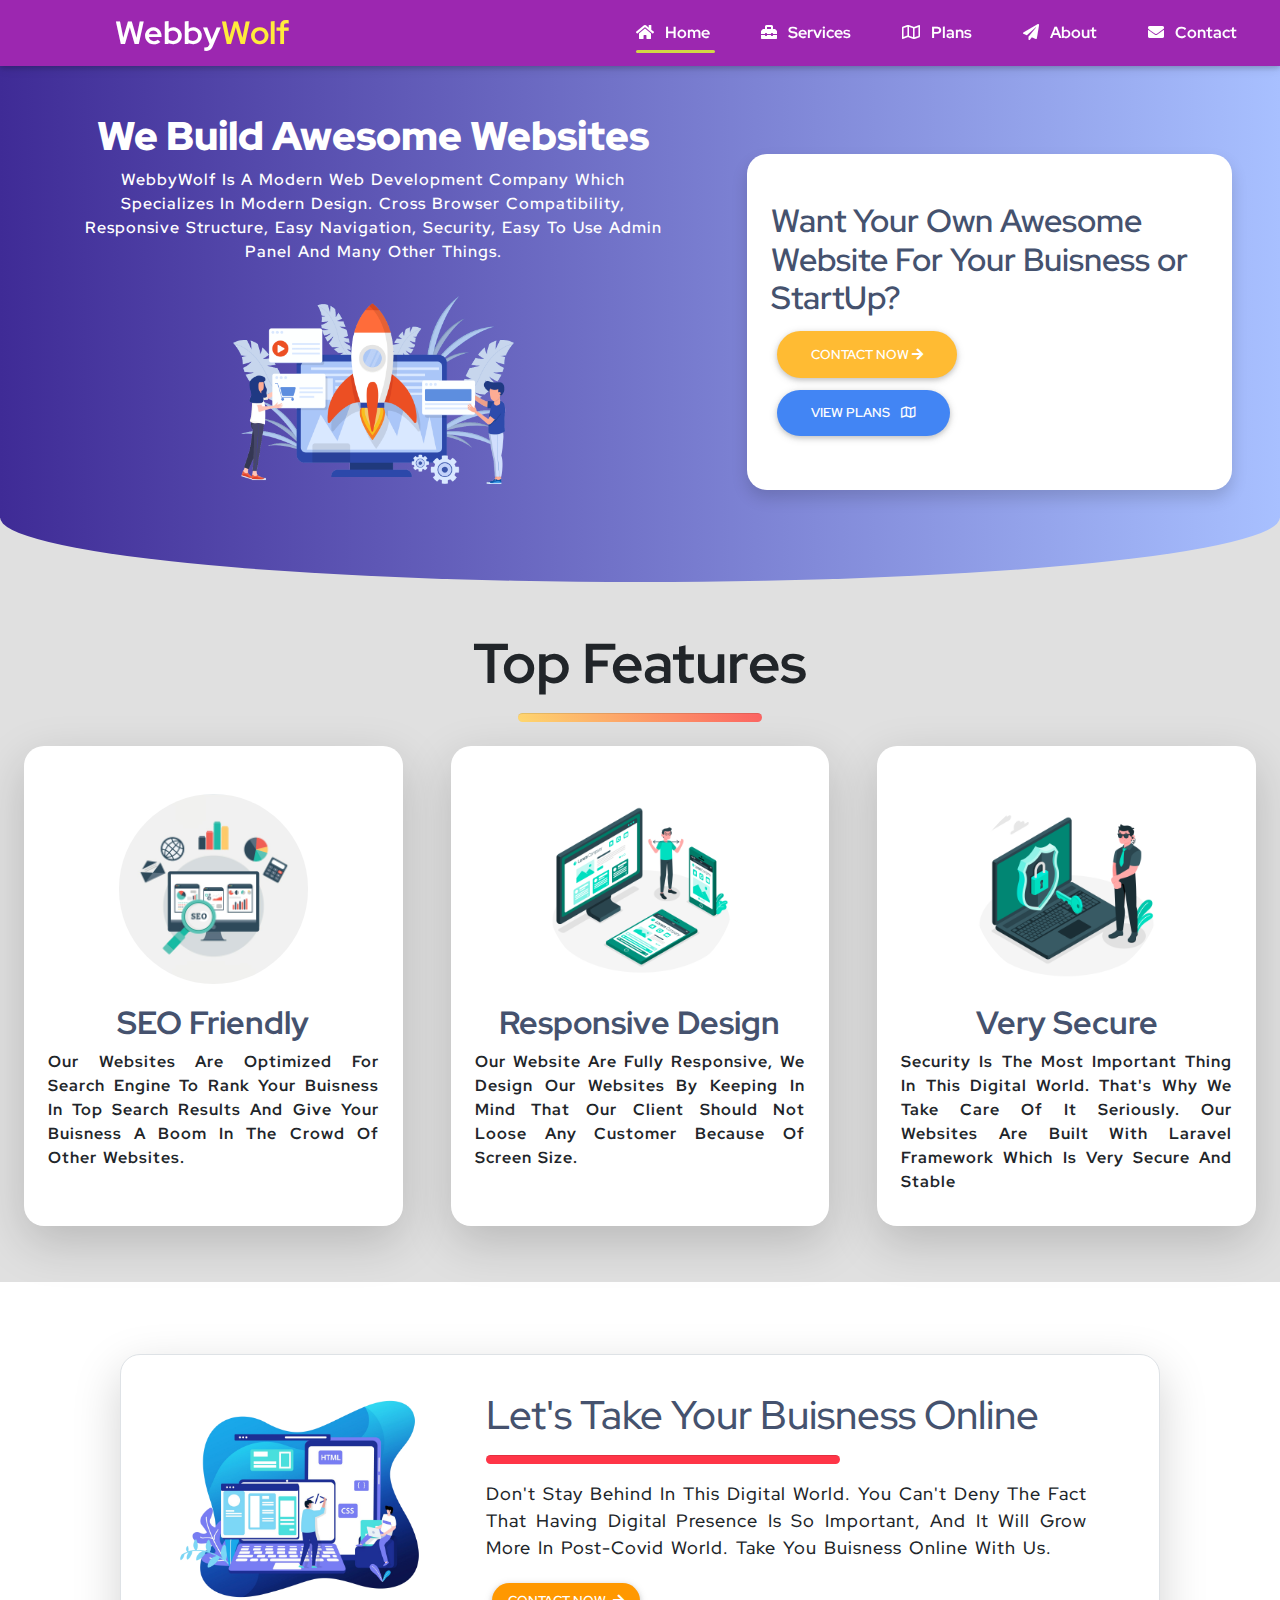
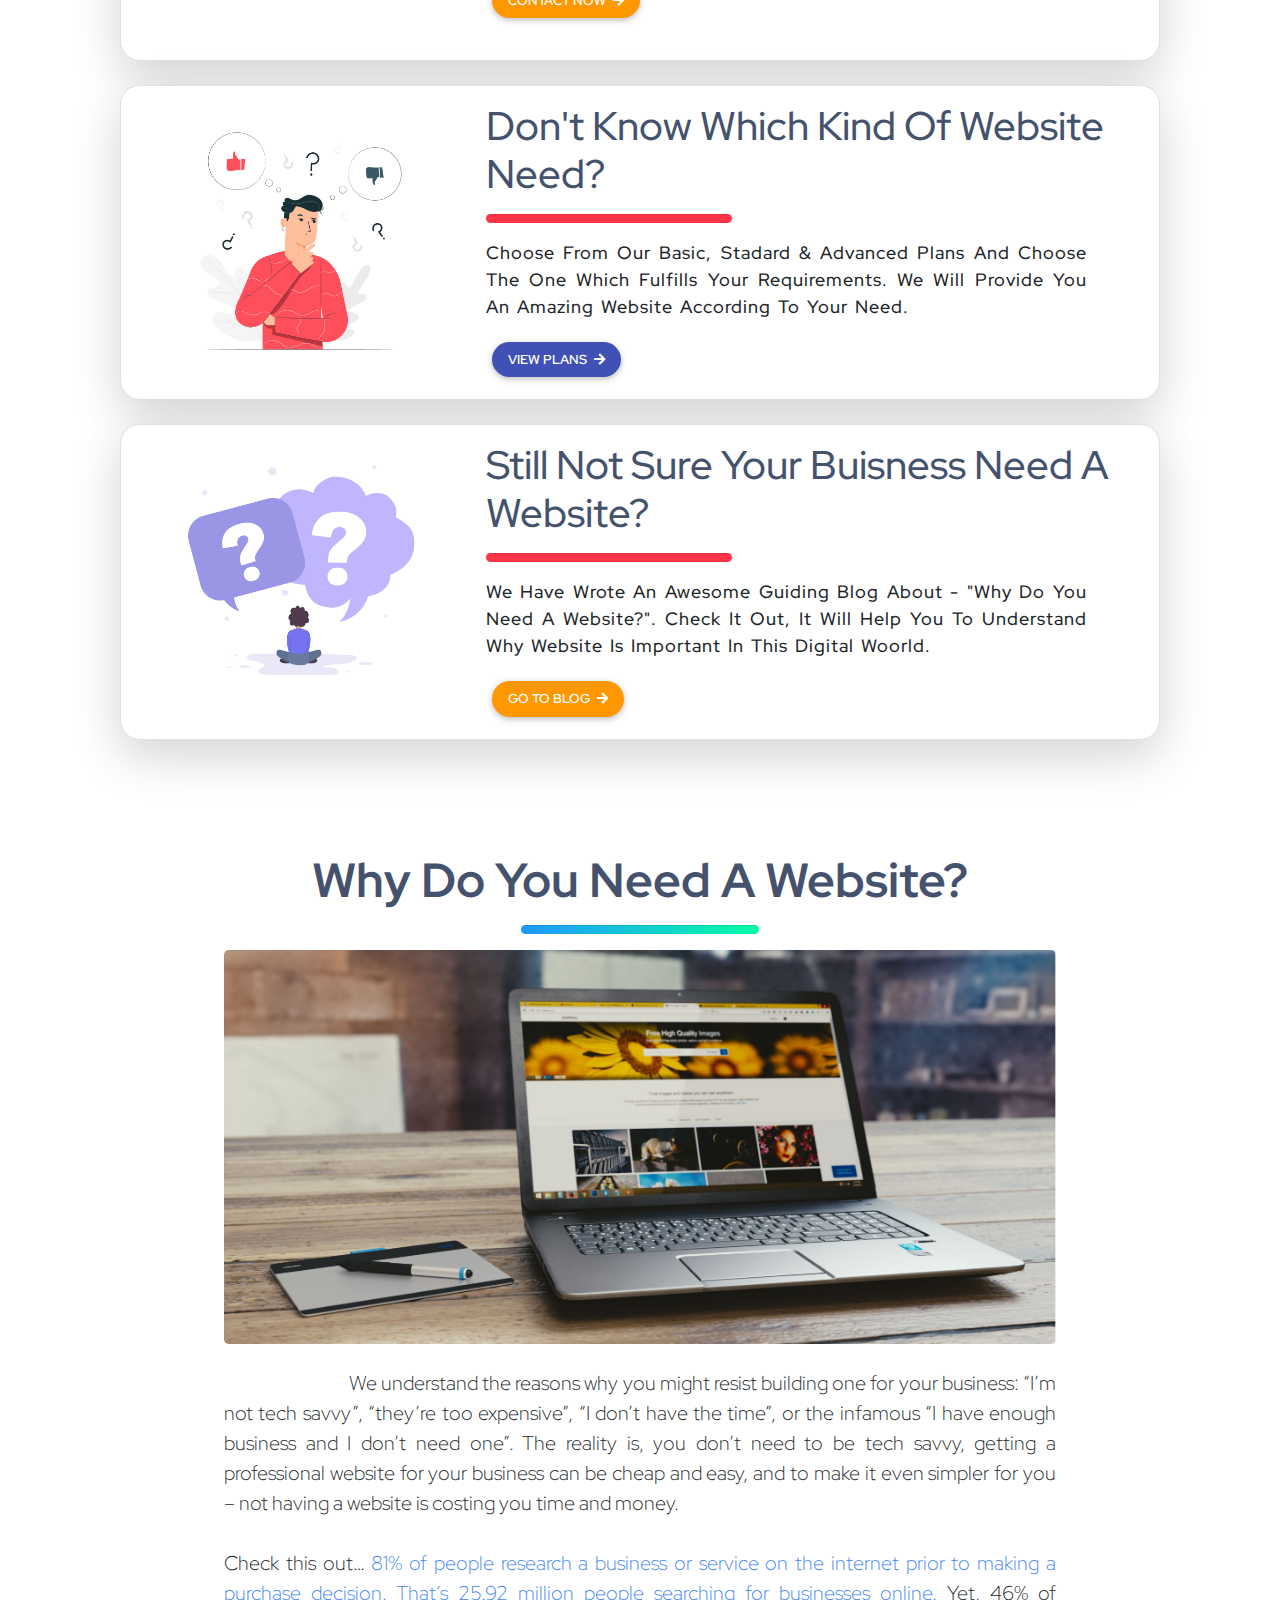
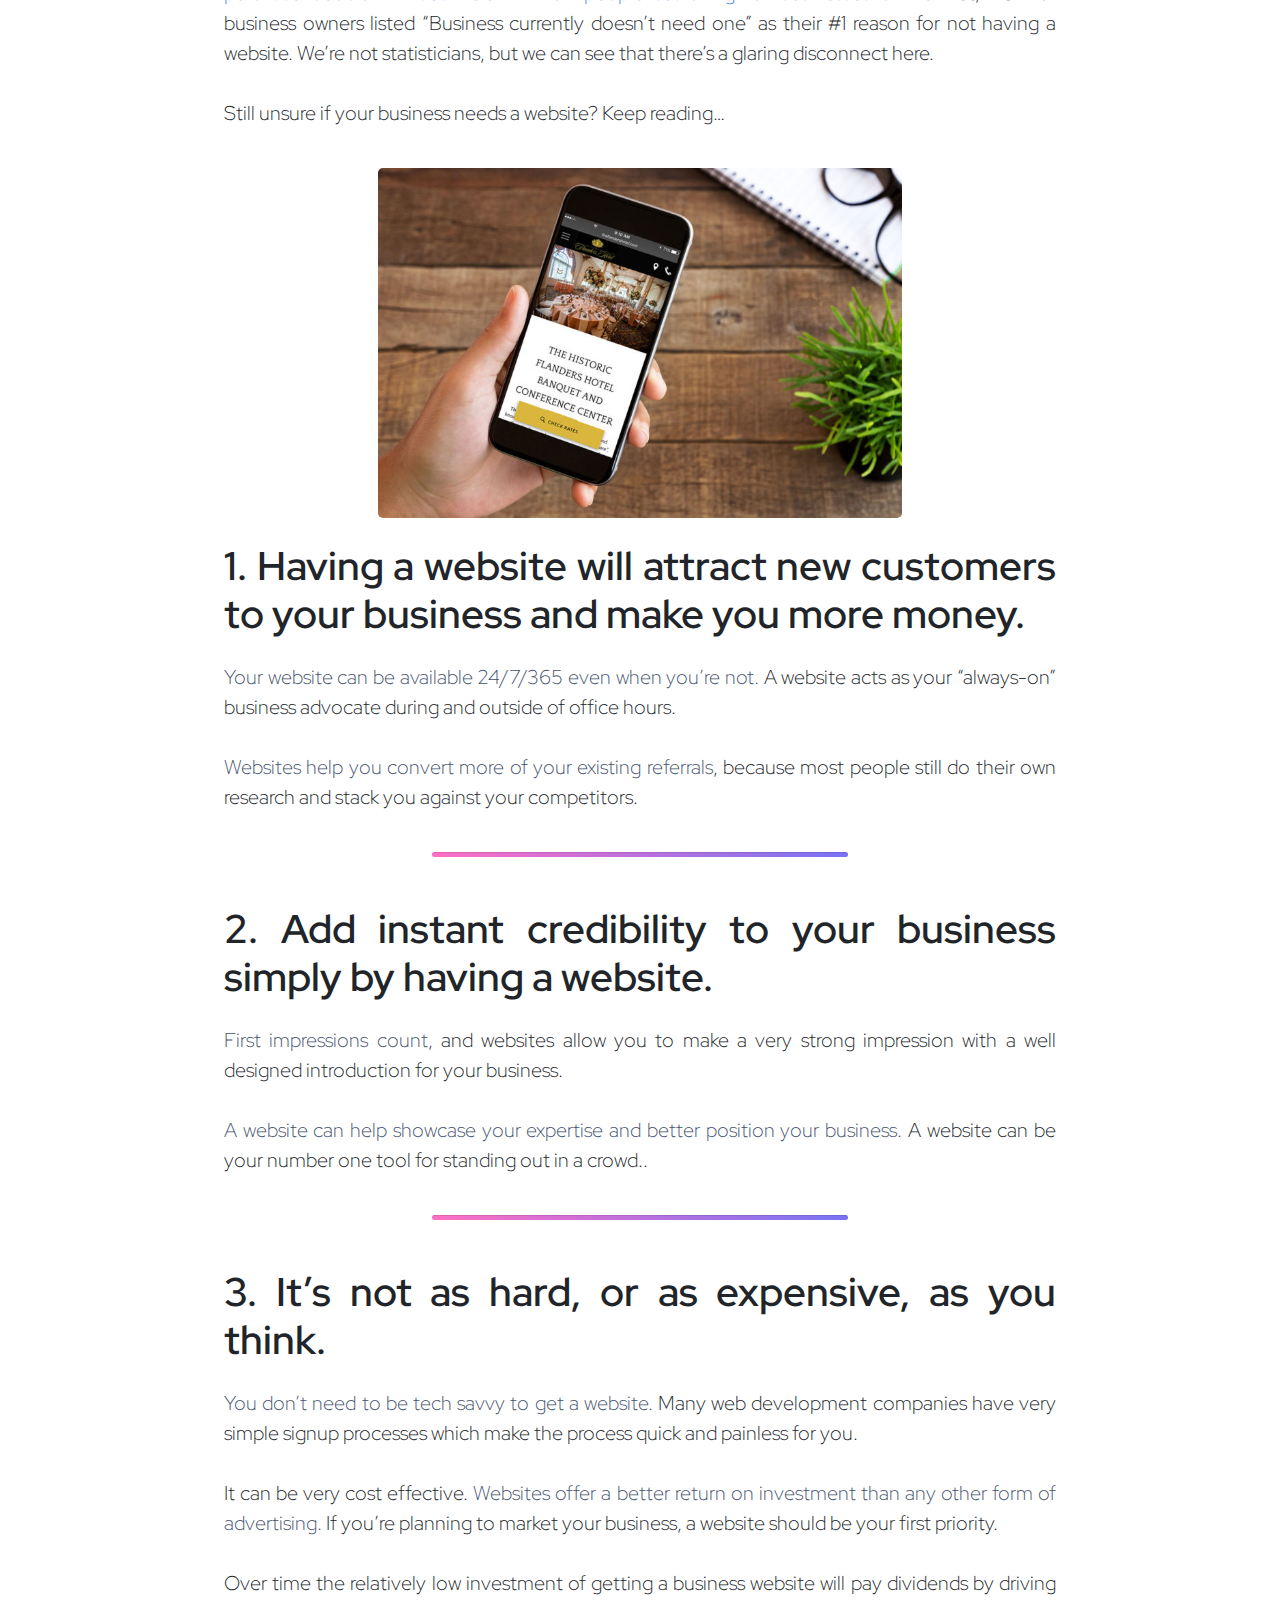
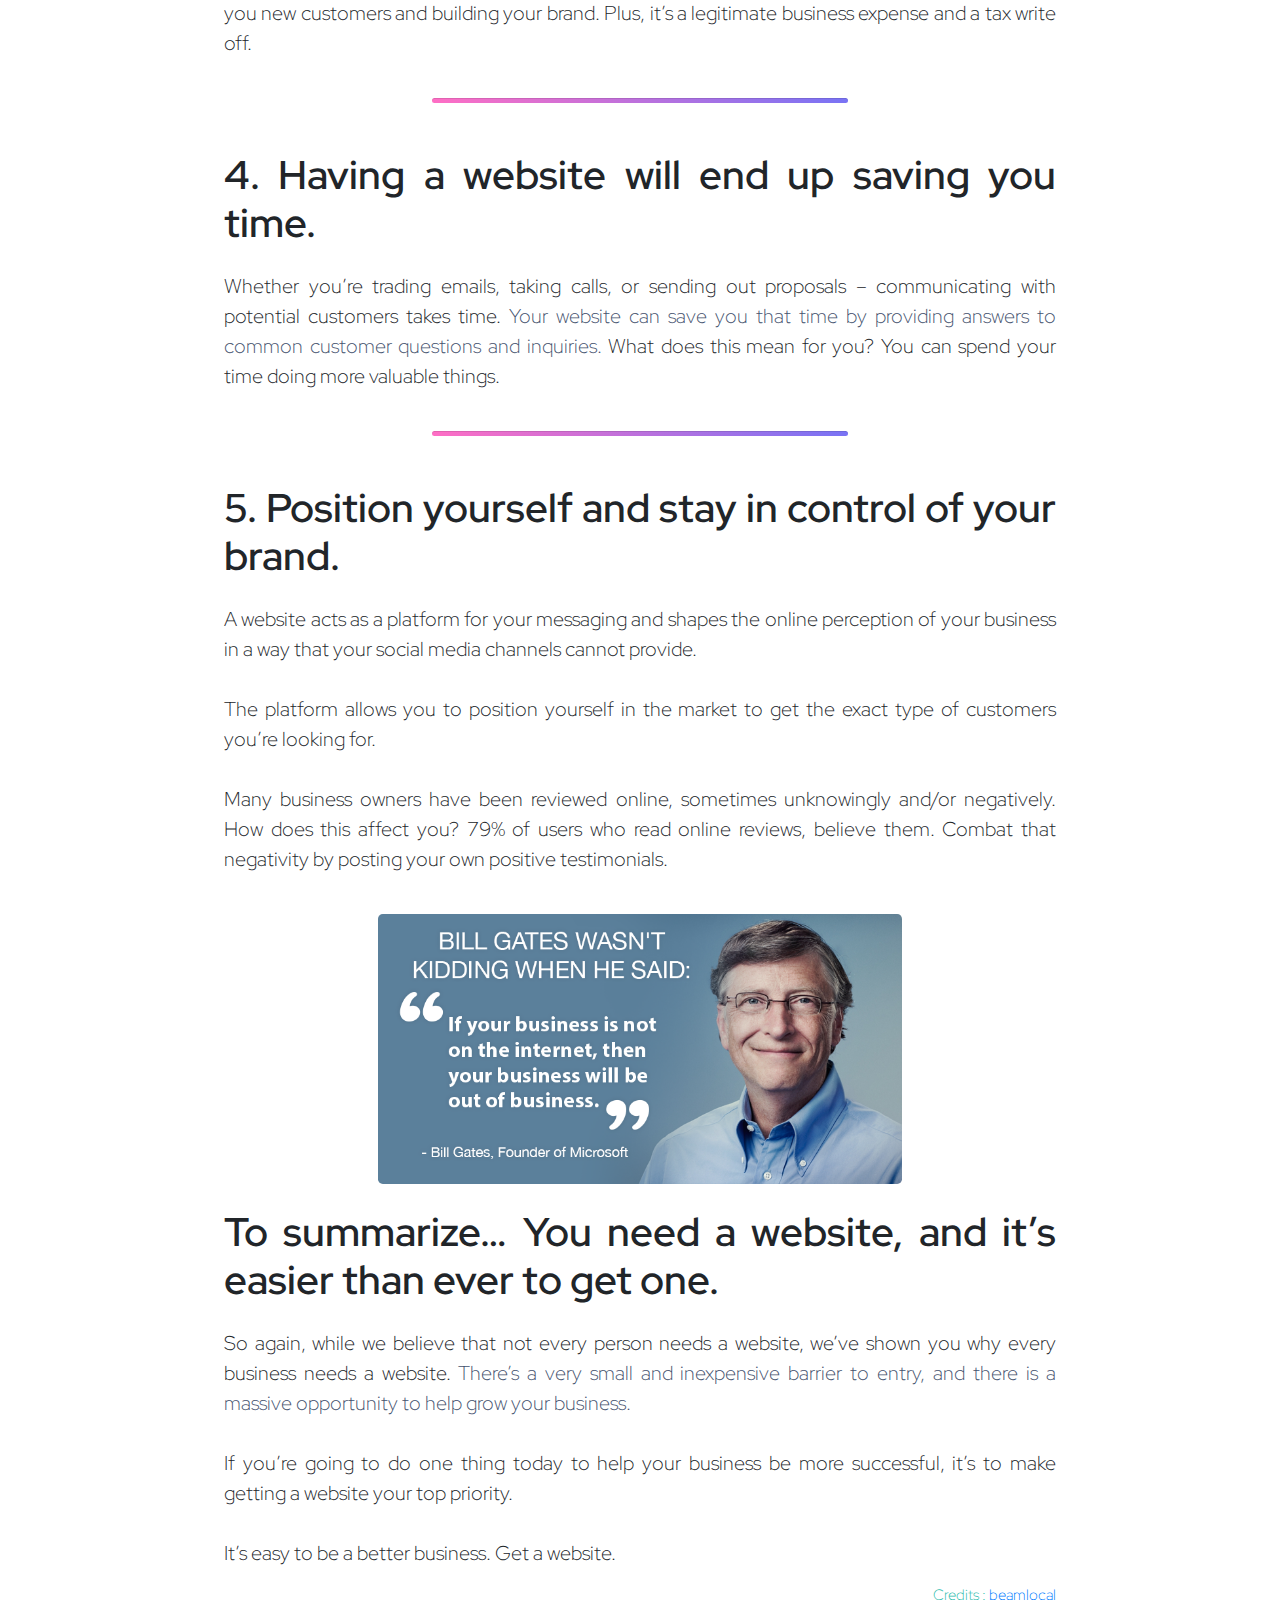
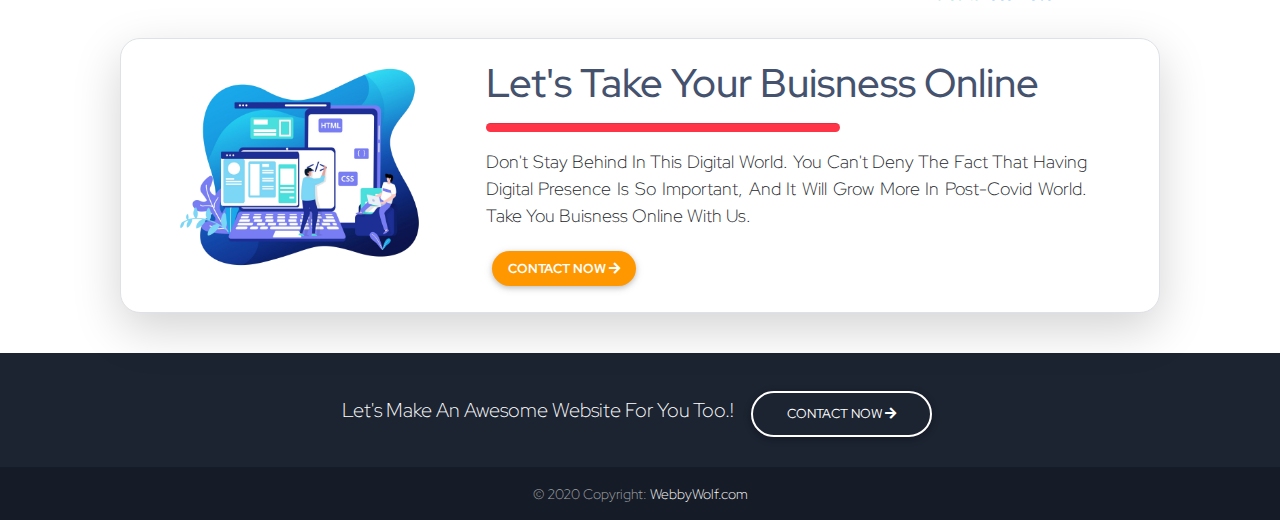
<file: index.html>
<!DOCTYPE html>
<html lang="en">

<head>
    <meta charset="UTF-8">
    <meta name="viewport" content="width=device-width, initial-scale=1.0">
    <meta name="description" content= "WebbyWolf Helps You Built Your Digital Presence, With The Help Of Various Technologies. We Will Keep Improving The Site till 100% Satiscfaction" />
    <meta name="Keywords" content="web development, website development, web developer, web development in mumbai, webbywolf, wbbywolf web development, web designing, web development site, web development company, web development agency mumbai, web development agency, web developer in mumbai, web developer in india, best web developer in mumbai">
    <meta name="robots" content= "index, follow">
    <title>WebbyWolf - We Craft Awesome Websites For Buisnesses/StartUps</title>
    <link rel="shortcut icon" href="media/favicon.png" type="image/x-icon">
    <link rel="stylesheet" href="https://use.fontawesome.com/releases/v5.11.2/css/all.css">
    <link href="https://fonts.googleapis.com/css?family=Red+Hat+Display:400,400i,500,500i,700,700i,900,900i"
        rel="stylesheet">
    <link rel="stylesheet" href="src/css/bootstrap.min.css">
    <link rel="stylesheet" href="src/css/mdb.min.css">
    <link rel="stylesheet" href="src/css/style.css">
</head>

<body>

    <!--Navbar -->
    <nav class="navbar navbar-expand-lg navbar-dark purple justify-content-sm-start fixed-top px-1 py-1">
        <div class="container-fluid">
            <button class="navbar-toggler" type="button">
                <span class="navbar-toggler-icon"></span>
            </button>
            <a class="navbar-brand font-weight-bold pl-xl-5 col px-0 mx-0 ml-lg-5 text-white" href="/index"
                style="font-size: 32px;">Webby<span class="yellow-text">Wolf</span>
            </a>

            <div class="collapse navbar-collapse purple p-3 p-lg-0 mt-5 mt-lg-0 d-flex flex-column flex-lg-row flex-xl-row justify-content-lg-end mobileMenu"
                id="navbarSupportedContent">
                <ul class="navbar-nav font-weight-bold align-self-stretch h-100 py-3 py-lg-0">
                    <li class="nav-item active">
                        <a class="nav-link px-4 px-xl-4 rounded-pill" href="/index">
                            <i class="fa fa-home pr-2" aria-hidden="true"></i>
                            Home <span class="sr-only">(current)</span></a>
                    </li>
                    <li class="nav-item">
                        <a class="nav-link px-4 px-xl-4 rounded-pill" href="/services">
                            <i class="fas fa-toolbox pr-2" aria-hidden="true"></i>
                            Services</a>
                    </li>
                    <li class="nav-item">
                        <a class="nav-link px-4 px-xl-4 rounded-pill" href="/plans">
                            <i class="far fa-map pr-2" aria-hidden="true"></i>
                            Plans</a>
                    </li>
                    <li class="nav-item">
                        <a class="nav-link px-4 px-xl-4 rounded-pill" href="/about">
                            <i class="fas fa-paper-plane pr-2" aria-hidden="true"></i>
                            About</a>
                    </li>
                    <li class="nav-item">
                        <a class="nav-link px-4 px-xl-4 rounded-pill" href="/contact">
                            <i class="fas fa-envelope pr-2" aria-hidden="true"></i>
                            Contact</a>
                    </li>
                </ul>
            </div>
        </div>
    </nav>
    <div class="overlay"></div>


    <!-- Page Content -->
    <section class="container-fluid px-0 pt-5 mt-3 home-page">
        <div class="bg-light col-12 m-0 p-0">
            <div class="col-12 p-0 row no-gutters m-0 top-header align-items-center pt-5">
                <div class="col-12 col-lg-7">
                    <div class="intro-text text-white col-10 mx-auto text-center pb-3 px-0 px-lg-3">
                        <h1 class="h1">We Build Awesome Websites</h1>
                        <p>WebbyWolf Is A Modern Web Development Company Which Specializes In Modern Design. Cross
                            Browser
                            Compatibility, Responsive
                            Structure, Easy Navigation, Security, Easy To Use Admin Panel And Many Other Things.
                        </p>
                    </div>
                    <div
                        class="col-9 col-md-6 col-lg-5 pb-lg-5 mx-auto d-flex justify-content-center align-items-center">
                        <img src="media/topimg-home1.png" alt="" class="img-fluid">
                    </div>
                </div>
                <div class="col-lg-5 m-0 intro-form px-4 px-lg-0 pr-lg-5 pt-5 pb-4 py-lg-0">
                    <div class="bg-white shadow border-rounded px-4 py-5 m-0">
                        <h2 class="h2 mdb-color-text">Want Your Own Awesome Website For Your Buisness or StartUp?</h2>
                        <div class="row no-gutters col-lg-10 m-0 p-0 justify-content-start">
                            <div class="">
                                <a href="/contact" class="btn btn-warning rounded-pill">
                                    Contact Now
                                    <i class="fa fa-arrow-right" aria-hidden="true"></i>
                                </a>
                            </div>
                            <div class="">
                                <a href="/plans" class="btn btn-primary rounded-pill">
                                    View Plans
                                    <i class="far fa-map pl-2" aria-hidden="true"></i>
                                </a>
                            </div>
                        </div>
                    </div>
                </div>
            </div>
        </div>


        <!-- Cards -->
        <div class="row no-gutters py-5 bg-light top-features">
            <div class="header col-12">
                <h1 class="display-4 font-weight-bold text-center">
                    Top Features
                </h1>
                <hr class="py-1 rounded-pill col-2 mx-auto peach-gradient">
            </div>
            <div class="col-12 col-md-6 col-lg-4 py-2 px-4 px-lg-2 px-xl-4">
                <div class="feature-card bg-white shadow-lg border-rounded pt-5 pb-4">
                    <div class="card-img d-flex justify-content-center align-items-center">
                        <img src="media/seo-img.jpg" alt="" class="img-fluid rounded-circle mx-auto w-50">
                    </div>
                    <div class="card-body px-4 text-justify">
                        <h2 class="font-weight-bold text-center mdb-color-text">SEO Friendly</h2>
                        <p class="text-capitalize font-weight-bold better-text">
                            our websites are optimized for Search engine to rank your buisness in top search results and
                            give your buisness a boom in the crowd of other websites.
                        </p>
                    </div>
                </div>
            </div>
            <div class="col-12 col-md-6 col-lg-4 py-2 px-4 px-lg-2 px-xl-4">
                <div class="feature-card bg-white shadow-lg border-rounded pt-5 pb-4">
                    <div class="card-img d-flex justify-content-center align-items-center">
                        <img src="media/responsive-img.jpg" alt="" class="img-fluid rounded-circle mx-auto w-50">
                    </div>
                    <div class="card-body px-4 text-justify">
                        <h2 class="font-weight-bold text-center mdb-color-text">Responsive Design</h2>
                        <p class="text-capitalize font-weight-bold better-text">
                            Our Website Are Fully Responsive, We Design Our Websites By Keeping In Mind That Our Client
                            Should Not Loose Any Customer Because Of Screen size.
                        </p>
                    </div>
                </div>
            </div>
            <div class="col-12 col-md-6 col-lg-4 py-2 px-4 px-lg-2 px-xl-4">
                <div class="feature-card bg-white shadow-lg border-rounded pt-5 pb-4">
                    <div class="card-img d-flex justify-content-center align-items-center">
                        <img src="media/secure-img.jpg" alt="" class="img-fluid rounded-circle mx-auto w-50">
                    </div>
                    <div class="card-body px-4 text-justify">
                        <h2 class="font-weight-bold text-center mdb-color-text">Very Secure</h2>
                        <p class="text-capitalize font-weight-bold better-text">
                            Security Is The Most Important Thing In This Digital World. That's why we take care of it
                            seriously. our websites are built with laravel framework which is very secure and stable
                        </p>
                    </div>
                </div>
            </div>
        </div>
        <!-- Cards -->


        <!-- Actions -->
        <div class="my-4 actions px-3 py-5">
            <div
                class="col-12 col-xl-10 mx-auto row no-gutters p-0 bg-white shadow-lg border px-2 mb-4 py-3 border-rounded">
                <div class="col-12 col-md-4 d-flex justify-content-center align-items-center p-0">
                    <img src="media/web_development.png" class="img-fluid w-75" alt="">
                </div>
                <div class="col-12 col-md-8 pb-5 py-md-3 py-lg-0 d-flex justify-content-center align-items-center">
                    <div class="px-3">
                        <h2 class="h1 mdb-color-text mb-0">Let's Take Your Buisness Online</h2>
                        <hr class="py-1 col-6 bg-danger rounded-pill">
                        <p class="pr-lg-5 text-justify better-text" style="font-size:18px">
                            Don't Stay Behind In This Digital World. You Can't Deny The Fact That Having Digital
                            Presence Is
                            So Important, And It Will Grow More In Post-Covid World. Take You Buisness Online With Us.
                        </p>
                        <a href="/contact" class="btn orange text-white rounded-pill py-md-2 px-md-3">
                            Contact Now
                            <i class="fa fa-arrow-right pl-1" aria-hidden="true"></i>
                        </a>
                    </div>
                </div>
            </div>
            <div
                class="col-12 col-xl-10 mx-auto row no-gutters p-0 bg-white shadow-lg border px-2 mb-4 py-3 border-rounded">
                <div class="col-12 col-md-4 d-flex justify-content-center align-items-center p-0">
                    <img src="media/choose_plan.jpg" class="img-fluid w-75" alt="">
                </div>
                <div class="col-12 col-md-8 pb-5 py-md-3 py-lg-0 d-flex justify-content-center align-items-center">
                    <div class="px-3">
                        <h2 class="h1 mdb-color-text mb-0">Don't Know Which Kind Of Website Need?</h2>
                        <hr class="py-1 col-4 bg-danger rounded-pill">
                        <p class="pr-lg-5 text-justify better-text" style="font-size:18px">
                            Choose From Our Basic, Stadard & Advanced Plans And Choose The One Which Fulfills Your
                            Requirements. We Will Provide You An Amazing Website According To Your Need.
                        </p>
                        <a href="/plans" class="btn indigo text-white rounded-pill py-md-2 px-md-3">
                            View Plans
                            <i class="fa fa-arrow-right pl-1" aria-hidden="true"></i>
                        </a>
                    </div>
                </div>
            </div>
            <div
                class="col-12 col-xl-10 mx-auto row no-gutters p-0 bg-white shadow-lg border px-2 mb-4 py-3 border-rounded">
                <div class="col-12 col-md-4 d-flex justify-content-center align-items-center p-0">
                    <img src="media/still-confused.jpg" class="img-fluid w-75" alt="">
                </div>
                <div class="col-12 col-md-8 pb-5 py-md-3 py-lg-0 d-flex justify-content-center align-items-center">
                    <div class="px-3">
                        <h2 class="h1 mdb-color-text mb-0">Still Not Sure Your Buisness Need A Website?</h2>
                        <hr class="py-1 col-4 bg-danger rounded-pill">
                        <p class="pr-lg-5 text-justify better-text" style="font-size:18px">
                            We Have Wrote An Awesome Guiding Blog About - "Why Do You Need A Website?". Check It Out, It
                            Will Help You To Understand Why Website Is Important In This Digital Woorld.
                        </p>
                        <a href="#blog" class="btn orange text-white rounded-pill py-md-2 px-md-3">
                            Go To Blog
                            <i class="fa fa-arrow-right pl-1" aria-hidden="true"></i>
                        </a>
                    </div>
                </div>
            </div>
            <a id="blog"></a>
        </div>
        <!-- Actions -->


        <!-- blog -->
        <div class="row no-gutters px-3 my-4">
            <div class="col-12 py-3 need-of-website-blog px-0">
                <h1 class="display-6 text-center mdb-color-text font-weight-bold mx-0">Why Do You Need A Website?</h1>
                <hr class="py-1 rounded-pill aqua-gradient col-2 mx-auto">
                <div class="col-12 col-lg-8 m-0 p-0 mx-auto">
                    <img src="media/laptop-img.jpg" alt="" class="img-fluid rounded-lg">
                </div>
                <div class="col-lg-8 p-0 text-justify mx-auto">
                    <p class="py-4" style="font-size:20px;text-indent: 15%;">
                        We understand the reasons why you might resist building one for your business: “I’m not tech
                        savvy”,
                        “they’re too expensive”, “I don’t have the time”, or the infamous “I have enough business and I
                        don’t need one”. The reality is, you don’t need to be tech savvy, getting a professional website
                        for
                        your business can be cheap and easy, and to make it even simpler for you – not having a website
                        is
                        costing you time and money.
                        <br><br>
                        Check this out…
                        <a class="text"
                            href="http://www.adweek.com/socialtimes/81-shoppers-conduct-online-research-making-purchase-infographic/208527">
                            <span class="text-primary">81% of people research a business or service on the
                                internet prior to making a
                                purchase decision. That’s 25.92 million people searching for businesses online.</span>
                        </a>
                        Yet,
                        46% of
                        business
                        owners listed “Business currently doesn’t need one” as their #1 reason for not having a website.
                        We’re not statisticians, but we can see that there’s a glaring disconnect here.
                        <br><br>
                        Still unsure if your business needs a website? Keep reading…
                    </p>
                    <div class="col-12 col-lg-8 mb-4 mx-auto">
                        <img src="media/mobile-img.jpg" alt="" class="img-fluid rounded-lg">
                    </div>
                    <!-- no.1 -->
                    <h2 class="mb-0">
                        1. Having a website will attract new customers to your business and make you more money.
                    </h2>
                    <p class="py-4">
                        <span class="mdb-color-text">Your website can be available 24/7/365 even when you’re not.</span>
                        A website acts as your “always-on”
                        business advocate during and outside of office hours.
                        <br><br>
                        <span class="mdb-color-text">Websites help you convert more of your existing referrals</span>,
                        because most people still do their
                        own research and stack you against your competitors.
                    </p>
                    <!-- no.1 -->
                    <!-- ================= -->
                    <!-- no.2 -->
                    <hr class="pt-1 purple-gradient w-50 mx-auto rounded-pill mb-5">
                    <h2 class="mb-0">
                        2. Add instant credibility to your business simply by having a website.
                    </h2>
                    <p class="py-4">
                        <span class="mdb-color-text">First impressions count</span>, and websites allow you to make a
                        very strong impression with a well
                        designed introduction for your business.
                        <br><br>
                        <span class="mdb-color-text">A website can help showcase your expertise and better position your
                            business.</span> A website can be
                        your number one tool for standing out in a crowd..
                    </p>
                    <!-- no.2 -->
                    <!-- ================= -->
                    <!-- no.3 -->
                    <hr class="pt-1 purple-gradient w-50 mx-auto rounded-pill mb-5">
                    <h2 class="mb-0">
                        3. It’s not as hard, or as expensive, as you think.
                    </h2>
                    <p class="py-4">
                        <span class="mdb-color-text">You don’t need to be tech savvy to get a website.</span> Many web
                        development companies have very
                        simple signup processes which make the process quick and painless for you.
                        <br><br>
                        It can be very cost effective.<span class="mdb-color-text"> Websites offer a better return on
                            investment than any other form
                            of advertising.</span> If you’re planning to market your business, a website should be your
                        first
                        priority.
                        <br><br>
                        Over time the relatively low investment of getting a business website will pay dividends by
                        driving you new customers and building your brand. Plus, it’s a legitimate business expense
                        and
                        a tax write off.
                    </p>
                    <!-- no.3 -->
                    <!-- ================= -->
                    <!-- no.4 -->
                    <hr class="pt-1 purple-gradient w-50 mx-auto rounded-pill mb-5">
                    <h2 class="mb-0">
                        4. Having a website will end up saving you time.
                    </h2>
                    <p class="py-4">
                        Whether you’re trading emails, taking calls, or sending out proposals – communicating with
                        potential customers takes time. <span class="mdb-color-text">Your website can save you that time
                            by providing answers to
                            common customer questions and inquiries.</span> What does this mean for you? You can spend
                        your time
                        doing more valuable things.
                    </p>
                    <!-- no.4 -->
                    <!-- ================= -->
                    <!-- no.5 -->
                    <hr class="pt-1 purple-gradient w-50 mx-auto rounded-pill mb-5">
                    <h2 class="mb-0">
                        5. Position yourself and stay in control of your brand.
                    </h2>
                    <p class="py-4">
                        A website acts as a platform for your messaging and shapes the online perception of your
                        business in a way that your social media channels cannot provide.
                        <br><br>
                        The platform allows you to position yourself in the market to get the exact type of customers
                        you’re looking for.
                        <br><br>
                        Many business owners have been reviewed online, sometimes unknowingly and/or negatively. How
                        does this affect you? 79% of users who read online reviews, believe them. Combat that negativity
                        by posting your own positive testimonials.
                    </p>
                    <!-- no.5 -->
                    <!-- Quote -->
                    <div class="col-12 col-lg-8 mb-4 mx-auto">
                        <img src="media/billgates-quote.png" alt="" class="img-fluid rounded-lg">
                    </div>
                    <!-- Quote -->
                    <!-- Summary -->
                    <h2 class="mb-0">
                        To summarize… You need a website, and it’s easier than ever to get one.
                    </h2>
                    <p class="pt-4">
                        So again, while we believe that not every person needs a website, we’ve shown you why every
                        business needs a website. <span class="mdb-color-text">
                            There’s a very small and inexpensive barrier to entry, and there is a
                            massive opportunity to help grow your business.
                        </span>
                        <br><br>
                        If you’re going to do one thing today to help your business be more successful, it’s to make
                        getting a website your top priority.
                        <br><br>
                        It’s easy to be a better business. Get a website.
                    </p>
                    <p class="text-default text-right" style="font-size: 15px !important;">Credits :
                        <a href="https://www.beamlocal.com/">
                            beamlocal
                        </a>
                    </p>
                    <!-- Summary -->
                </div>
            </div>


            <div class="col-12 col-xl-10 mx-auto row no-gutters p-0 bg-white shadow-lg border px-2 mb-3 border-rounded">
                <div class="col-12 col-md-4 d-flex justify-content-center align-items-center p-0">
                    <img src="media/web_development.png" class="img-fluid w-75" alt="">
                </div>
                <div class="col-12 col-md-8 pb-5 py-md-3 py-lg-0 d-flex justify-content-center align-items-center">
                    <div class="px-3">
                        <h2 class="h1 mdb-color-text mb-0">Let's Take Your Buisness Online</h2>
                        <hr class="py-1 col-6 bg-danger rounded-pill">
                        <p class="pr-lg-5 text-justify" style="font-size:18px">
                            Don't Stay Behind In This Digital World. You Can't Deny The Fact That Having Digital
                            Presence Is
                            So Important, And It Will Grow More In Post-Covid World. Take You Buisness Online With Us.
                        </p>
                        <a href="/contact" class="btn orange text-white rounded-pill py-md-2 px-md-3 font-weight-bold">
                            Contact Now
                            <i class="fa fa-arrow-right" aria-hidden="true"></i>
                        </a>
                    </div>
                </div>
            </div>
        </div>
    </section>
    <!-- Page Content -->



    <!-- Footer-->
    <footer class="page-footer font-small unique-color-dark pt-4">

        <!-- Footer Elements -->
        <div class="container">

            <!-- Call to action -->
            <ul class="list-unstyled list-inline text-center py-2">
                <li class="list-inline-item">
                    <h5 class="mb-1">Let's Make An Awesome Website For You Too.!</h5>
                </li>
                <li class="list-inline-item">
                    <a href="/contact" class="btn btn-outline-white rounded-pill">
                        Contact Now
                        <i class="fa fa-arrow-right" aria-hidden="true"></i>
                    </a>
                </li>
            </ul>
            <!-- Call to action -->

        </div>
        <!-- Footer Elements -->

        <!-- Copyright -->
        <div class="footer-copyright text-center py-3">© 2020 Copyright:
            <a href="https://webbywolf.github.io/"> WebbyWolf.com</a>
        </div>
        <!-- Copyright -->

    </footer>
    <!-- Footer-->


    <script src="src/js/jquery.min.js"></script>
    <script src="src/js/popper.min.js"></script>
    <script src="src/js/bootstrap.min.js"></script>
    <script src="src/js/mdb.min.js"></script>
    <script src="src/js/script.js"></script>
</body>

</html>
</file>
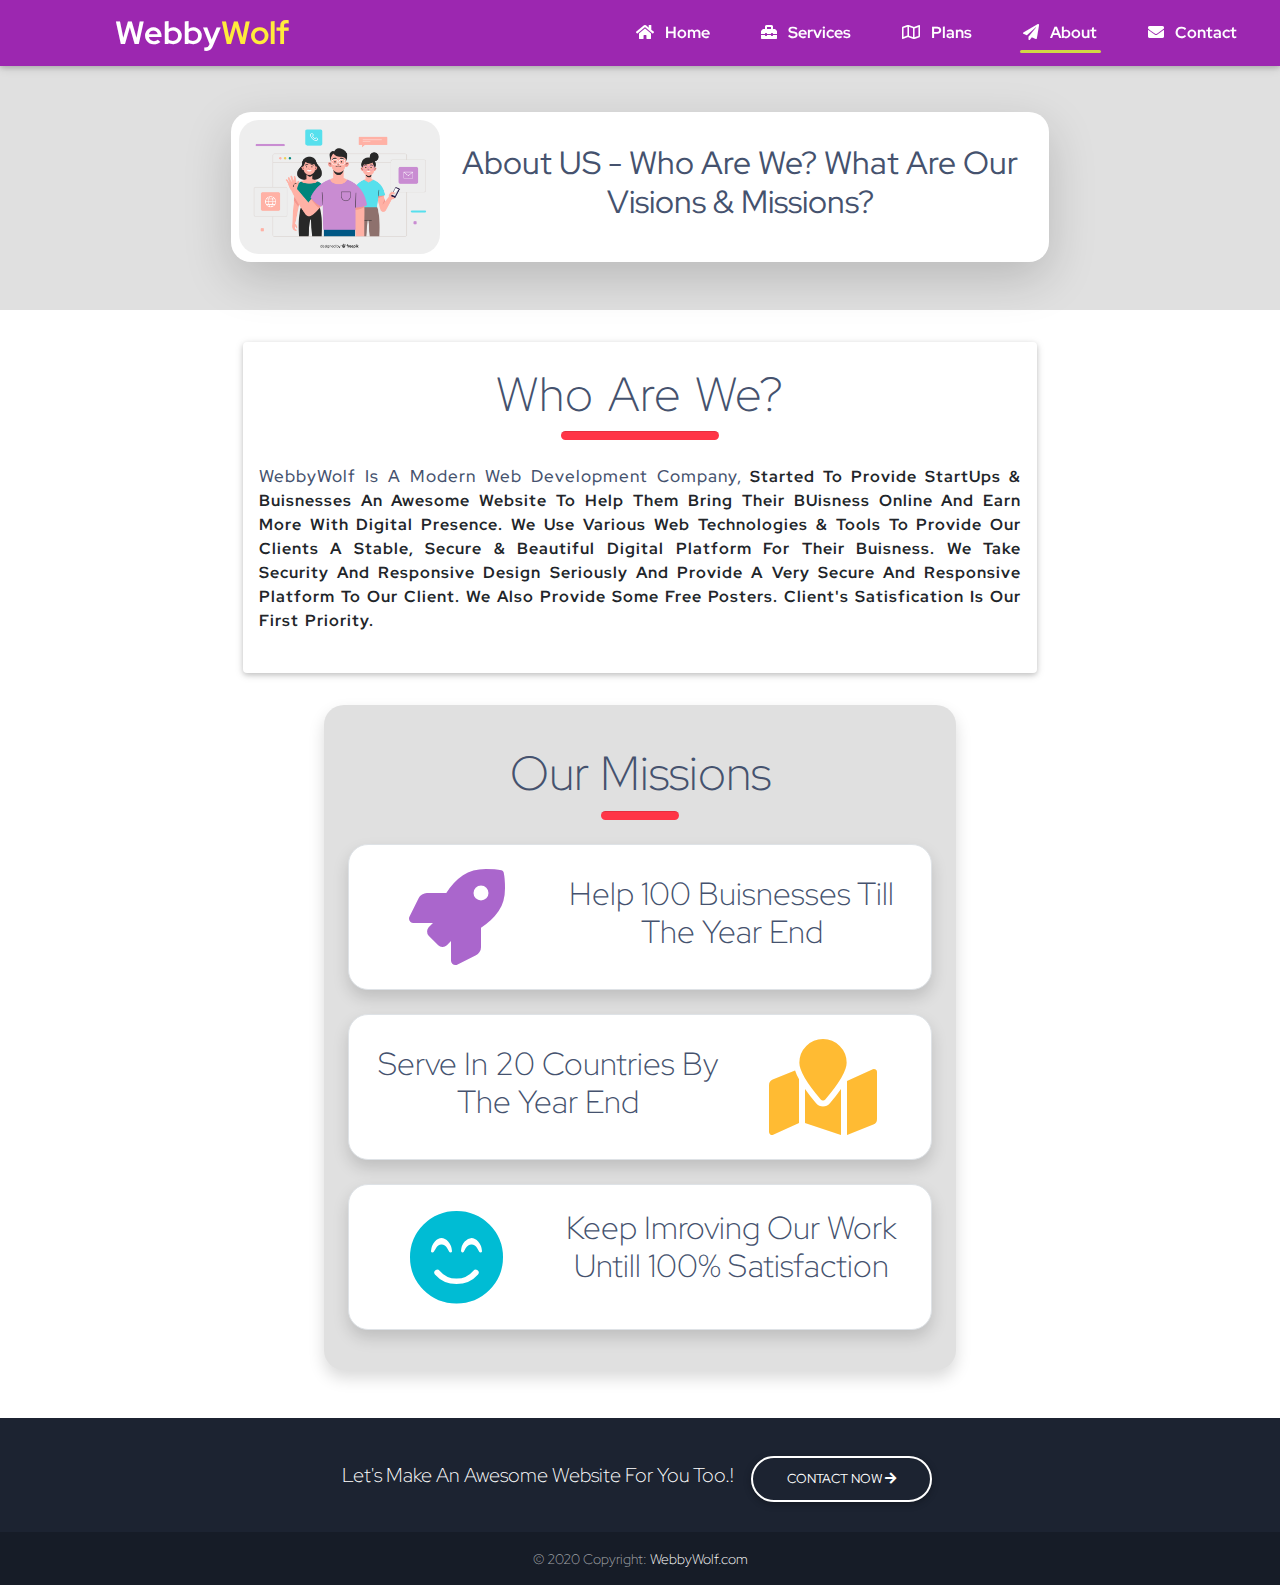
<file: about.html>
<!DOCTYPE html>
<html lang="en">

<head>
    <meta charset="UTF-8">
    <meta name="viewport" content="width=device-width, initial-scale=1.0">
    <title>About Us - Know More About Us & Our Mission</title>
    <link rel="shortcut icon" href="media/favicon.png" type="image/x-icon">
    <link rel="stylesheet" href="https://use.fontawesome.com/releases/v5.11.2/css/all.css">
    <link href="https://fonts.googleapis.com/css?family=Red+Hat+Display:400,400i,500,500i,700,700i,900,900i"
        rel="stylesheet">
    <link rel="stylesheet" href="src/css/bootstrap.min.css">
    <link rel="stylesheet" href="src/css/mdb.min.css">
    <link rel="stylesheet" href="src/css/style.css">
</head>

<body>

    <!--Navbar -->
    <nav class="navbar navbar-expand-lg navbar-dark purple justify-content-sm-start fixed-top px-1 py-1">
        <div class="container-fluid">
            <button class="navbar-toggler" type="button">
                <span class="navbar-toggler-icon"></span>
            </button>
            <a class="navbar-brand font-weight-bold pl-xl-5 col px-0 mx-0 ml-lg-5 text-white" href="/index"
                style="font-size: 32px;">Webby<span class="yellow-text">Wolf</span>
            </a>

            <div class="collapse navbar-collapse purple p-3 p-lg-0 mt-5 mt-lg-0 d-flex flex-column flex-lg-row flex-xl-row justify-content-lg-end mobileMenu"
                id="navbarSupportedContent">
                <ul class="navbar-nav font-weight-bold align-self-stretch h-100 py-3 py-lg-0">
                    <li class="nav-item">
                        <a class="nav-link px-4 px-xl-4 rounded-pill" href="/index">
                            <i class="fa fa-home pr-2" aria-hidden="true"></i>
                            Home</a>
                    </li>
                    <li class="nav-item">
                        <a class="nav-link px-4 px-xl-4 rounded-pill" href="/services">
                            <i class="fas fa-toolbox pr-2" aria-hidden="true"></i>
                            Services</a>
                    </li>
                    <li class="nav-item">
                        <a class="nav-link px-4 px-xl-4 rounded-pill" href="/plans">
                            <i class="far fa-map pr-2" aria-hidden="true"></i>
                            Plans</a>
                    </li>
                    <li class="nav-item active">
                        <a class="nav-link px-4 px-xl-4 rounded-pill" href="/services">
                            <i class="fas fa-paper-plane pr-2" aria-hidden="true"></i>
                            About <span class="sr-only">(current)</span></a>
                    </li>
                    <li class="nav-item">
                        <a class="nav-link px-4 px-xl-4 rounded-pill" href="/contact">
                            <i class="fas fa-envelope pr-2" aria-hidden="true"></i>
                            Contact</a>
                    </li>
                </ul>
            </div>
        </div>
    </nav>
    <div class="overlay"></div>


    <!-- Page Content -->
    <section class="container-fluid px-0 pt-5 mt-3 about-page">
        <div class="bg-light col-12">
            <div class="contact-us-header px-2 col-12 mx-0 pb-4 pt-4 py-lg-5 col-12 col-lg-8 mx-auto">
                <div
                    class="bg-white shadow-lg border-rounded row no-gutters align-items-center flex-lg-row-reverse py-4 px-2 py-md-2">
                    <div class="col-12 col-md-8 col-xl-9 px-2">
                        <h2 class="font-weight-bolder text-center mdb-color-text bold-heading">
                            About US - Who Are We? What Are Our Visions & Missions?
                        </h2>
                    </div>
                    <div class="col-9 col-md-4 col-xl-3 mx-auto m-0 p-0">
                        <img src="media/about-us.jpg" alt="" class="img-fluid border-rounded">
                    </div>
                </div>
            </div>
        </div>
        <div class="py-4 px-2 row no-gutters m-0">
            <div class="col-12 col-lg-8 p-2 px-md-4 mx-auto">
                <div class="card better-text py-4 px-3 font-weight-bold">
                    <h1 class="bold-heading display-6  text-center mdb-color-text">Who Are We?</h1>
                    <hr class="pt-1 py-md-1 col-2 rounded-pill bg-danger mx-auto mb-4 mt-0">
                    <p class="text-justify">
                        <strong class="mdb-color-text bold-heading" style="font-size: 1.05rem;">WebbyWolf Is A Modern
                            Web Development
                            Company,</strong> Started To Provide StartUps & Buisnesses An Awesome Website To Help Them
                        Bring Their BUisness Online And Earn More With Digital Presence. We Use Various Web Technologies
                        & Tools To Provide Our Clients A Stable, Secure & Beautiful Digital Platform For Their Buisness.
                        We Take Security And Responsive Design Seriously And Provide A Very Secure And Responsive
                        Platform To Our Client. We Also Provide Some Free Posters. Client's Satisfication Is Our First
                        Priority.
                    </p>
                </div>
            </div>
            <div class="col-12 col-lg-8 col-xl-6 mx-auto py-4 px-3 bg-light p-0 border-rounded shadow my-4 m-0">
                <div class="py-3 px-2">
                    <h1 class="bold-heading display-6  text-center mdb-color-text">Our Missions</h1>
                    <hr class="pt-1 py-md-1 col-1 rounded-pill bg-danger mx-auto mb-4 mt-0">
                    <div class="bg-white shadow border border-rounded px-3 py-4 row no-gutters align-items-center mb-4">
                        <div class="col-12 col-md-4 text-center pb-4 pb-md-0">
                            <i class="fa fa-rocket fa-6x text-secondary" aria-hidden="true"></i>
                        </div>
                        <div class="col-12 col-md-8">
                            <h2 class="text-center mdb-color-text bold-heading">Help 100 Buisnesses Till The Year End
                            </h2>
                        </div>
                    </div>
                    <div
                        class="bg-white flex-md-row-reverse shadow border border-rounded px-3 py-4 row no-gutters align-items-center mb-4">
                        <div class="col-12 col-md-4 text-center pb-4 pb-md-0">
                            <i class="fa fa-map-marked fa-6x text-warning" aria-hidden="true"></i>
                        </div>
                        <div class="col-12 col-md-8">
                            <h2 class="text-center mdb-color-text bold-heading">Serve In 20 Countries By The Year End
                            </h2>
                        </div>
                    </div>
                    <div class="bg-white shadow border border-rounded px-3 py-4 row no-gutters align-items-cente4">
                        <div class="col-12 col-md-4 text-center pb-4 pb-md-0">
                            <i class="fa fa-smile-beam fa-6x cyan-text" aria-hidden="true"></i>
                        </div>
                        <div class="col-12 col-md-8">
                            <h2 class="text-center mdb-color-text bold-heading">Keep Imroving Our Work Untill 100%
                                Satisfaction
                            </h2>
                        </div>
                    </div>
                </div>
            </div>
        </div>
    </section>
    <!-- Page Content -->



    <!-- Footer-->
    <footer class="page-footer font-small unique-color-dark pt-4">

        <!-- Footer Elements -->
        <div class="container">

            <!-- Call to action -->
            <ul class="list-unstyled list-inline text-center py-2">
                <li class="list-inline-item">
                    <h5 class="mb-1">Let's Make An Awesome Website For You Too.!</h5>
                </li>
                <li class="list-inline-item">
                    <a href="/contact" class="btn btn-outline-white rounded-pill">
                        Contact Now
                        <i class="fa fa-arrow-right" aria-hidden="true"></i>
                    </a>
                </li>
            </ul>
            <!-- Call to action -->

        </div>
        <!-- Footer Elements -->

        <!-- Copyright -->
        <div class="footer-copyright text-center py-3">© 2020 Copyright:
            <a href="https://webbywolf.github.io/"> WebbyWolf.com</a>
        </div>
        <!-- Copyright -->

    </footer>
    <!-- Footer-->


    <script src="src/js/jquery.min.js"></script>
    <script src="src/js/popper.min.js"></script>
    <script src="src/js/bootstrap.min.js"></script>
    <script src="src/js/mdb.min.js"></script>
    <script src="src/js/script.js"></script>
</body>

</html>
</file>
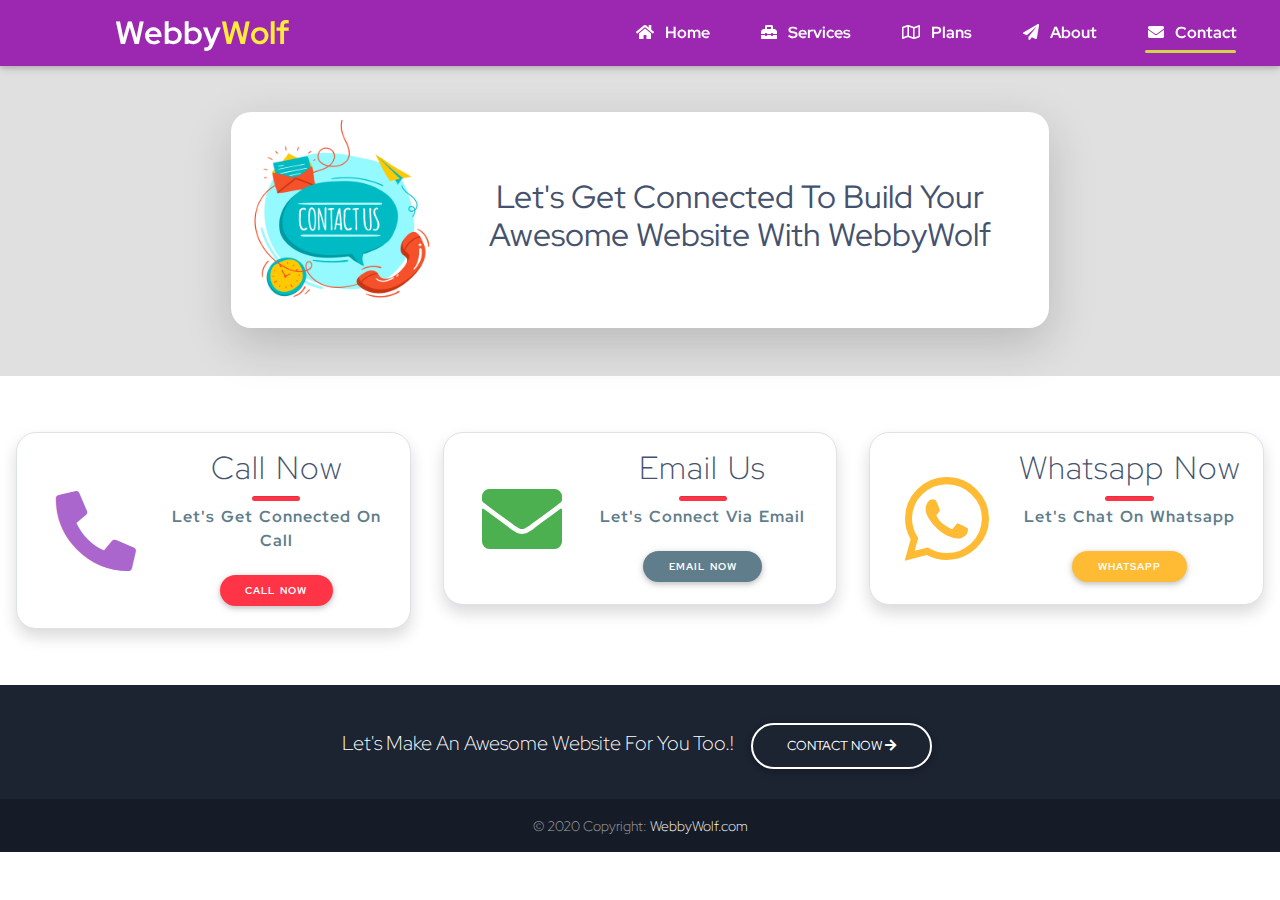
<file: contact.html>
<!DOCTYPE html>
<html lang="en">

<head>
    <meta charset="UTF-8">
    <meta name="viewport" content="width=device-width, initial-scale=1.0">
    <title>Contact Us - Let's Get Connected</title>
    <link rel="shortcut icon" href="media/favicon.png" type="image/x-icon">
    <link rel="stylesheet" href="https://use.fontawesome.com/releases/v5.11.2/css/all.css">
    <link href="https://fonts.googleapis.com/css?family=Red+Hat+Display:400,400i,500,500i,700,700i,900,900i"
        rel="stylesheet">
    <link rel="stylesheet" href="src/css/bootstrap.min.css">
    <link rel="stylesheet" href="src/css/mdb.min.css">
    <link rel="stylesheet" href="src/css/style.css">
</head>

<body>

    <!--Navbar -->
    <nav class="navbar navbar-expand-lg navbar-dark purple justify-content-sm-start fixed-top px-1 py-1">
        <div class="container-fluid">
            <button class="navbar-toggler" type="button">
                <span class="navbar-toggler-icon"></span>
            </button>
            <a class="navbar-brand font-weight-bold pl-xl-5 col px-0 mx-0 ml-lg-5 text-white" href="/index"
                style="font-size: 32px;">Webby<span class="yellow-text">Wolf</span>
            </a>

            <div class="collapse navbar-collapse purple p-3 p-lg-0 mt-5 mt-lg-0 d-flex flex-column flex-lg-row flex-xl-row justify-content-lg-end mobileMenu"
                id="navbarSupportedContent">
                <ul class="navbar-nav font-weight-bold align-self-stretch h-100 py-3 py-lg-0">
                    <li class="nav-item">
                        <a class="nav-link px-4 px-xl-4 rounded-pill" href="/index">
                            <i class="fa fa-home pr-2" aria-hidden="true"></i>
                            Home</a>
                    </li>
                    <li class="nav-item">
                        <a class="nav-link px-4 px-xl-4 rounded-pill" href="/services">
                            <i class="fas fa-toolbox pr-2" aria-hidden="true"></i>
                            Services</a>
                    </li>
                    <li class="nav-item">
                        <a class="nav-link px-4 px-xl-4 rounded-pill" href="/plans">
                            <i class="far fa-map pr-2" aria-hidden="true"></i>
                            Plans</a>
                    </li>
                    <li class="nav-item">
                        <a class="nav-link px-4 px-xl-4 rounded-pill" href="/about">
                            <i class="fas fa-paper-plane pr-2" aria-hidden="true"></i>
                            About</a>
                    </li>
                    <li class="nav-item active">
                        <a class="nav-link px-4 px-xl-4 rounded-pill" href="/contact">
                            <i class="fas fa-envelope pr-2" aria-hidden="true"></i>
                            Contact <span class="sr-only">(current)</span></a>
                    </li>
                </ul>
            </div>
        </div>
    </nav>
    <div class="overlay"></div>


    <!-- Page Content -->
    <section class="container-fluid px-0 pt-5 mt-3 contact-page">
        <div class="bg-light col-12">
            <div class="contact-us-header px-2 col-12 mx-0 pb-4 pt-4 py-lg-5 col-12 col-lg-8 mx-auto">
                <div
                    class="bg-white shadow-lg border-rounded row no-gutters align-items-center flex-lg-row-reverse py-4 px-2 py-md-2">
                    <div class="col-12 col-md-8 col-xl-9">
                        <h2 class="font-weight-bolder text-center mdb-color-text bold-heading">
                            Let's Get Connected To Build Your Awesome Website With WebbyWolf
                        </h2>
                    </div>
                    <div class="col-9 col-md-4 col-xl-3 mx-auto m-0 p-0">
                        <img src="media/contact-us.jpg" alt="" class="img-fluid">
                    </div>
                </div>
            </div>
        </div>
        <div class="row no-gutters py-4 py-lg-2">
            <div class="col-12 col-md-6 col-lg-4 px-3 py-3 py-lg-5">
                <div class="bg-white shadow border-rounded border col-12 py-3 px-2 d-flex align-items-center">
                    <div class="col-4 text-right">
                        <i class="fa fa-phone fa-5x fa-flip-horizontal text-secondary" aria-hidden="true"></i>
                    </div>
                    <div class="better-text font-weight-bold text-center col-8">
                        <h2 class="bold-heading mdb-color-text">Call Now</h2>
                        <hr class="pt-1 col-1 rounded-pill mx-auto my-1 bg-danger">
                        <p class="blue-grey-text">
                            Let's Get Connected On Call
                        </p>
                        <a href="tel:+919518760250" class="btn btn-danger rounded-pill font-weight-bold btn-sm">Call
                            Now</a>
                    </div>
                </div>
            </div>
            <div class="col-12 col-md-6 col-lg-4 px-3 py-3 py-lg-5">
                <div class="bg-white shadow border-rounded border col-12 py-3 px-2 d-flex align-items-center">
                    <div class="col-4 text-right">
                        <i class="fa fa-envelope fa-5x green-text" aria-hidden="true"></i>
                    </div>
                    <div class="better-text font-weight-bold text-center col-8">
                        <h2 class="bold-heading mdb-color-text">Email Us</h2>
                        <hr class="pt-1 col-1 rounded-pill mx-auto my-1 bg-danger">
                        <p class="blue-grey-text">
                            Let's Connect Via Email
                        </p>
                        <a href="mailto:info.webbywolf@gmail.com"
                            class="btn blue-grey text-white rounded-pill font-weight-bold btn-sm">Email Now</a>
                    </div>
                </div>
            </div>
            <div class="col-12 col-md-6 col-lg-4 px-3 py-3 py-lg-5">
                <div class="bg-white shadow border-rounded border col-12 py-3 px-2 d-flex align-items-center">
                    <div class="col-4 text-right">
                        <i class="fab fa-whatsapp fa-6x text-warning" aria-hidden="true"></i>
                    </div>
                    <div class="better-text font-weight-bold text-center col-8">
                        <h2 class="bold-heading mdb-color-text">Whatsapp Now</h2>
                        <hr class="pt-1 col-1 rounded-pill mx-auto my-1 bg-danger">
                        <p class="blue-grey-text">
                            Let's Chat On Whatsapp
                        </p>
                        <a href="https://api.whatsapp.com/send?phone=919518760250&text=hey%20webbywolf,%20I%20want%20to%20build%20my%20Awesome%20Website..."
                            class="btn btn-warning rounded-pill font-weight-bold btn-sm">Whatsapp</a>
                    </div>
                </div>
            </div>
        </div>
    </section>
    <!-- Page Content -->



    <!-- Footer-->
    <footer class="page-footer font-small unique-color-dark pt-4">

        <!-- Footer Elements -->
        <div class="container">

            <!-- Call to action -->
            <ul class="list-unstyled list-inline text-center py-2">
                <li class="list-inline-item">
                    <h5 class="mb-1">Let's Make An Awesome Website For You Too.!</h5>
                </li>
                <li class="list-inline-item">
                    <a href="/contact" class="btn btn-outline-white rounded-pill">
                        Contact Now
                        <i class="fa fa-arrow-right" aria-hidden="true"></i>
                    </a>
                </li>
            </ul>
            <!-- Call to action -->

        </div>
        <!-- Footer Elements -->

        <!-- Copyright -->
        <div class="footer-copyright text-center py-3">© 2020 Copyright:
            <a href="https://webbywolf.github.io/"> WebbyWolf.com</a>
        </div>
        <!-- Copyright -->

    </footer>
    <!-- Footer-->


    <script src="src/js/jquery.min.js"></script>
    <script src="src/js/popper.min.js"></script>
    <script src="src/js/bootstrap.min.js"></script>
    <script src="src/js/mdb.min.js"></script>
    <script src="src/js/script.js"></script>
</body>

</html>
</file>
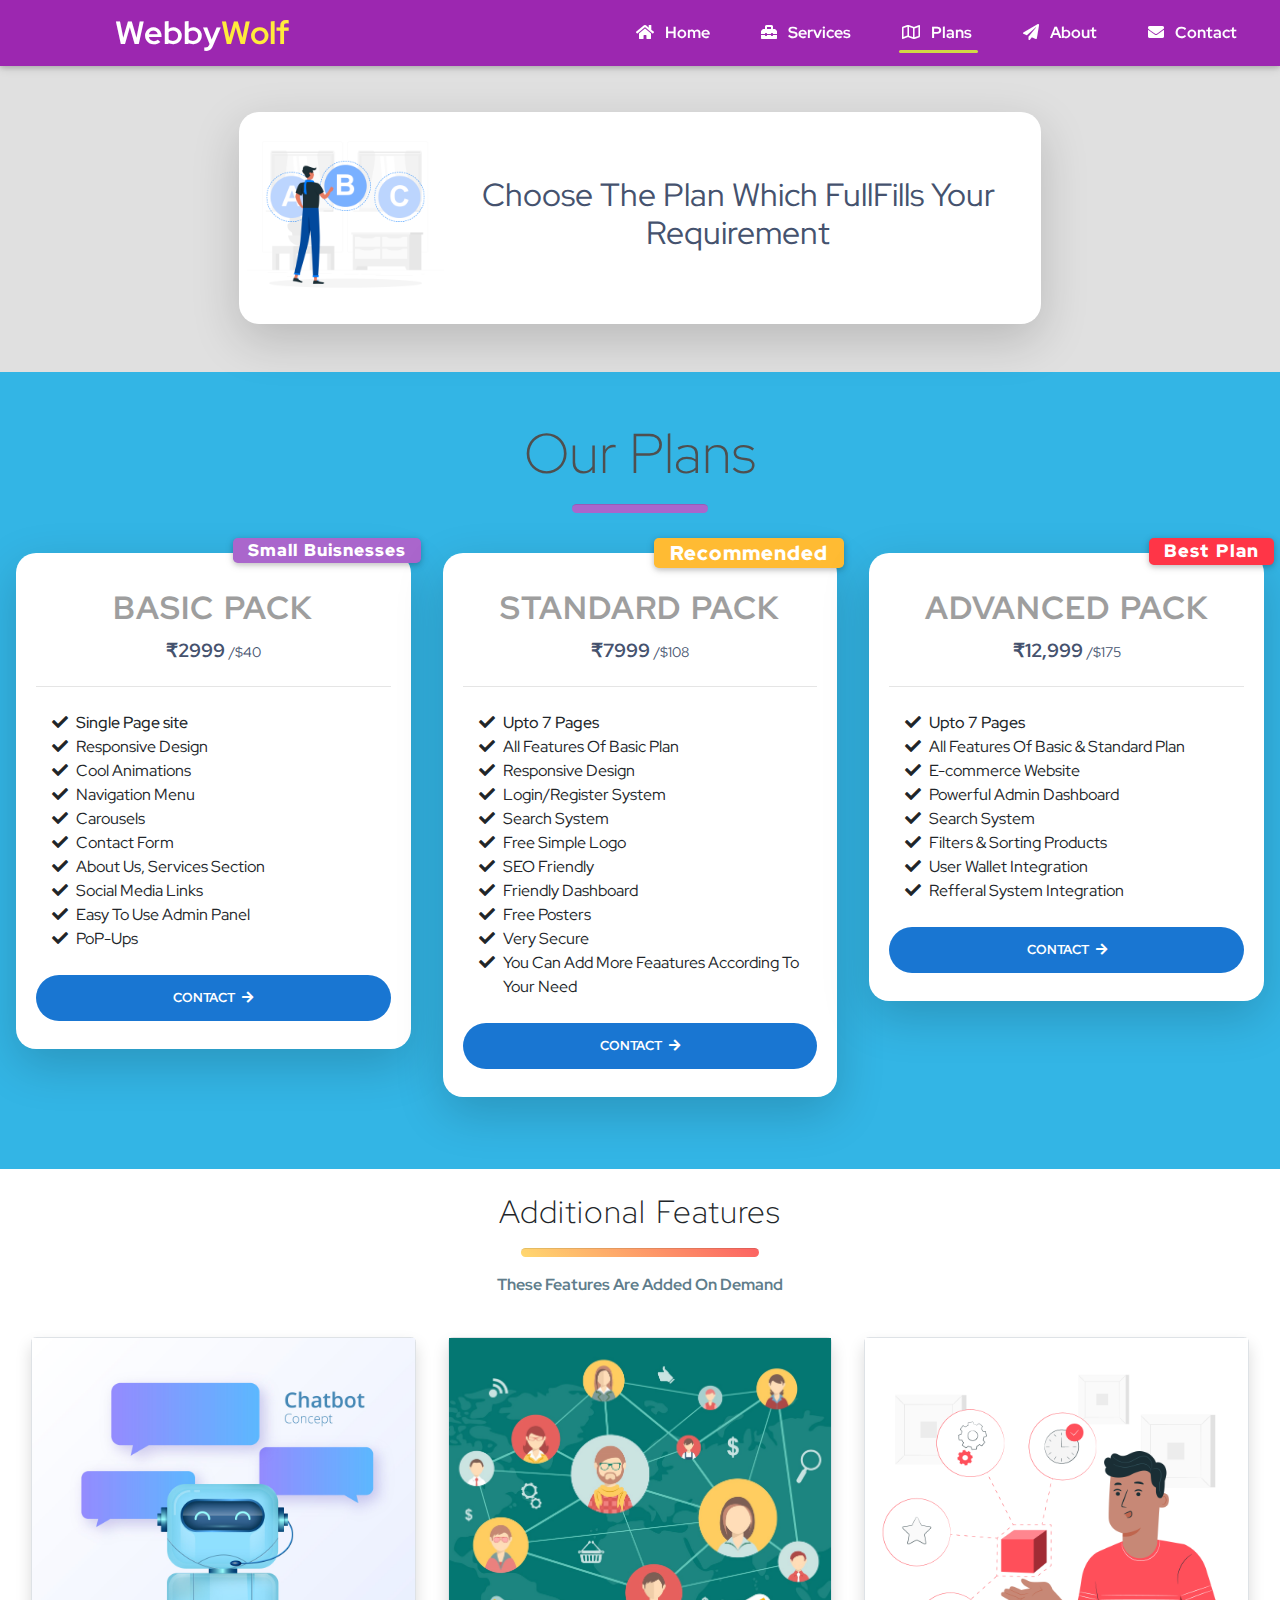
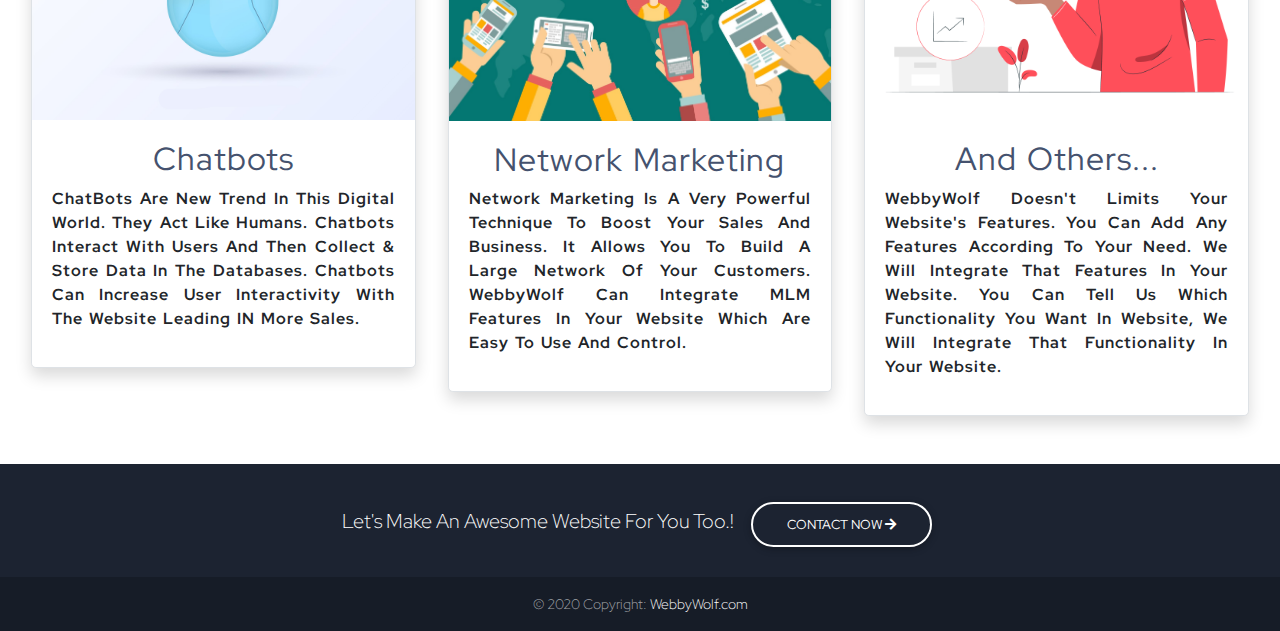
<file: plans.html>
<!DOCTYPE html>
<html lang="en">

<head>
    <meta charset="UTF-8">
    <meta name="viewport" content="width=device-width, initial-scale=1.0">
    <title>Our Plans - Choose Plan According To YOur Need</title>
    <link rel="shortcut icon" href="media/favicon.png" type="image/x-icon">
    <link rel="stylesheet" href="https://use.fontawesome.com/releases/v5.11.2/css/all.css">
    <link href="https://fonts.googleapis.com/css?family=Red+Hat+Display:400,400i,500,500i,700,700i,900,900i"
        rel="stylesheet">
    <link rel="stylesheet" href="src/css/bootstrap.min.css">
    <link rel="stylesheet" href="src/css/mdb.min.css">
    <link rel="stylesheet" href="src/css/style.css">
</head>

<body>

    <!--Navbar -->
    <nav class="navbar navbar-expand-lg navbar-dark purple justify-content-sm-start fixed-top px-1 py-1">
        <div class="container-fluid">
            <button class="navbar-toggler" type="button">
                <span class="navbar-toggler-icon"></span>
            </button>
            <a class="navbar-brand font-weight-bold pl-xl-5 col px-0 mx-0 ml-lg-5 text-white" href="/index"
                style="font-size: 32px;">Webby<span class="yellow-text">Wolf</span>
            </a>

            <div class="collapse navbar-collapse purple p-3 p-lg-0 mt-5 mt-lg-0 d-flex flex-column flex-lg-row flex-xl-row justify-content-lg-end mobileMenu"
                id="navbarSupportedContent">
                <ul class="navbar-nav font-weight-bold align-self-stretch h-100 py-3 py-lg-0">
                    <li class="nav-item">
                        <a class="nav-link px-4 px-xl-4 rounded-pill" href="/index">
                            <i class="fa fa-home pr-2" aria-hidden="true"></i>
                            Home</a>
                    </li>
                    <li class="nav-item">
                        <a class="nav-link px-4 px-xl-4 rounded-pill" href="/services">
                            <i class="fas fa-toolbox pr-2" aria-hidden="true"></i>
                            Services</a>
                    </li>
                    <li class="nav-item active">
                        <a class="nav-link px-4 px-xl-4 rounded-pill" href="/plans">
                            <i class="far fa-map pr-2" aria-hidden="true"></i>
                            Plans <span class="sr-only">(current)</span></a>
                    </li>
                    <li class="nav-item">
                        <a class="nav-link px-4 px-xl-4 rounded-pill" href="/about">
                            <i class="fas fa-paper-plane pr-2" aria-hidden="true"></i>
                            About</a>
                    </li>
                    <li class="nav-item">
                        <a class="nav-link px-4 px-xl-4 rounded-pill" href="/contact">
                            <i class="fas fa-envelope pr-2" aria-hidden="true"></i>
                            Contact</a>
                    </li>
                </ul>
            </div>
        </div>
    </nav>
    <div class="overlay"></div>


    <!-- Page Content -->
    <section class="container-fluid px-0 pt-5 mt-3 plans-page">
        <div class="bg-light col-12">
            <div class="plans-header px-3 col-12 mx-0 pb-5 pt-3 pt-lg-5 col-12 col-lg-8 mx-auto">
                <div
                    class="bg-white shadow-lg border-rounded row no-gutters align-items-center flex-lg-row-reverse py-4 px-2 py-md-2">
                    <div class="col-12 col-md-8 col-xl-9">
                        <h2 class="font-weight-bolder text-center mdb-color-text bold-heading">
                            Choose The Plan Which FullFills Your Requirement
                        </h2>
                    </div>
                    <div class="col-9 col-md-4 col-xl-3 mx-auto m-0 p-0">
                        <img src="media/choose-plan.jpg" alt="" class="img-fluid">
                    </div>
                </div>
            </div>
        </div>
        <div class="row no-gutters px-0 m-0 bg-info py-5">
            <div class="header col-12">
                <h1 class="text-center dark-grey-text display-4 bold-heading">
                    Our Plans
                </h1>
                <hr class="py-1 col-1 rounded-pill mx-auto bg-secondary">

            </div>
            <!-- plans -->
            <div class="col-12 col-md-6 col-lg-4 px-3 py-4">
                <div class="card border-rounded border-0 pt-3 shadow-lg position-relative">
                    <div class="card-body">
                        <h2 class="card-title grey-text text-uppercase text-center font-weight-bolder better-text">Basic
                            Pack</h2>
                        <h6 class="card-price text-center mdb-color-text font-weight-bold" style="font-size: 1.2rem;">
                            ₹2999
                            <span class="term font-weight-normal" style="font-size: 0.9rem;">/$40</span></h6>
                        <hr class="my-4">
                        <ul class="fa-ul">
                            <li><span class="fa-li"><i class="fas fa-check"></i></span><strong>Single Page site</strong>
                            </li>
                            <li><span class="fa-li"><i class="fas fa-check"></i></span>Responsive Design</li>
                            <li><span class="fa-li"><i class="fas fa-check"></i></span>Cool Animations</li>
                            <li><span class="fa-li"><i class="fas fa-check"></i></span>Navigation Menu</li>
                            <li><span class="fa-li"><i class="fas fa-check"></i></span>Carousels</li>
                            <li><span class="fa-li"><i class="fas fa-check"></i></span>Contact Form</li>
                            <li><span class="fa-li"><i class="fas fa-check"></i></span>About Us, Services Section</li>
                            <li><span class="fa-li"><i class="fas fa-check"></i></span>Social Media Links</li>
                            <li><span class="fa-li"><i class="fas fa-check"></i></span>Easy To Use Admin Panel</li>
                            <li><span class="fa-li"><i class="fas fa-check"></i></span>PoP-Ups</li>
                        </ul>
                        <a href="/contact"
                            class="btn btn-block btn-blue z-depth-0 rounded-pill font-weight-bold my-2">Contact
                            <i class="fa fa-arrow-right pl-1" aria-hidden="true"></i>
                        </a>
                    </div>
                    <div class="badge badge-secondary rounded-lg position-absolute"
                        style="right: -10px;top: -15px;font-size: 17px;">
                        <span class="font-weight-bolder better-text p-2">Small Buisnesses</span></div>
                </div>
            </div>
            <div class="col-12 col-md-6 col-lg-4 px-3 py-4">
                <div class="card border-rounded border-0 pt-3 shadow-lg position-relative">
                    <div class="card-body">
                        <h2 class="card-title grey-text text-uppercase text-center font-weight-bolder better-text">
                            Standard
                            Pack</h2>
                        <h6 class="card-price text-center mdb-color-text font-weight-bold" style="font-size: 1.2rem;">
                            ₹7999
                            <span class="term font-weight-normal" style="font-size: 0.9rem;">/$108</span></h6>
                        <hr class="my-4">
                        <ul class="fa-ul">
                            <li><span class="fa-li"><i class="fas fa-check"></i></span><strong>Upto 7 Pages</strong>
                            </li>
                            <li><span class="fa-li"><i class="fas fa-check"></i></span>All Features Of Basic Plan</li>
                            <li><span class="fa-li"><i class="fas fa-check"></i></span>Responsive Design</li>
                            <li><span class="fa-li"><i class="fas fa-check"></i></span>Login/Register System</li>
                            <li><span class="fa-li"><i class="fas fa-check"></i></span>Search System</li>
                            <li><span class="fa-li"><i class="fas fa-check"></i></span>Free Simple Logo</li>
                            <li><span class="fa-li"><i class="fas fa-check"></i></span>SEO Friendly</li>
                            <li><span class="fa-li"><i class="fas fa-check"></i></span>Friendly Dashboard</li>
                            <li><span class="fa-li"><i class="fas fa-check"></i></span>Free Posters</li>
                            <li><span class="fa-li"><i class="fas fa-check"></i></span>Very Secure</li>
                            <li><span class="fa-li"><i class="fas fa-check"></i></span>You Can Add More Feaatures
                                According To Your Need</li>
                        </ul>
                        <a href="/contact"
                            class="btn btn-block btn-blue z-depth-0 rounded-pill font-weight-bold my-2">Contact
                            <i class="fa fa-arrow-right pl-1" aria-hidden="true"></i>
                        </a>
                    </div>
                    <div class="badge badge-warning rounded-lg position-absolute"
                        style="right: -7px;top: -15px;font-size: 20px;">
                        <span class="font-weight-bolder better-text p-2">Recommended</span></div>
                </div>
            </div>
            <div class="col-12 col-md-6 col-lg-4 px-3 py-4">
                <div class="card border-rounded border-0 pt-3 shadow-lg position-relative">
                    <div class="card-body">
                        <h2 class="card-title grey-text text-uppercase text-center font-weight-bolder better-text">
                            Advanced
                            Pack</h2>
                        <h6 class="card-price text-center mdb-color-text font-weight-bold" style="font-size: 1.2rem;">
                            ₹12,999
                            <span class="term font-weight-normal" style="font-size: 0.9rem;">/$175</span></h6>
                        <hr class="my-4">
                        <ul class="fa-ul">
                            <li><span class="fa-li"><i class="fas fa-check"></i></span><strong>Upto 7 Pages</strong>
                            </li>
                            <li><span class="fa-li"><i class="fas fa-check"></i></span>All Features Of Basic & Standard
                                Plan</li>
                            <li><span class="fa-li"><i class="fas fa-check"></i></span>E-commerce Website</li>
                            <li><span class="fa-li"><i class="fas fa-check"></i></span>Powerful Admin Dashboard</li>
                            <li><span class="fa-li"><i class="fas fa-check"></i></span>Search System</li>
                            <li><span class="fa-li"><i class="fas fa-check"></i></span>Filters & Sorting Products</li>
                            <li><span class="fa-li"><i class="fas fa-check"></i></span>User Wallet Integration</li>
                            <li><span class="fa-li"><i class="fas fa-check"></i></span>Refferal System Integration</li>
                        </ul>
                        <a href="/contact"
                            class="btn btn-block btn-blue z-depth-0 rounded-pill font-weight-bold my-2">Contact
                            <i class="fa fa-arrow-right pl-1" aria-hidden="true"></i>
                        </a>
                    </div>
                    <div class="badge badge-danger rounded-lg position-absolute"
                        style="right: -10px;top: -15px;font-size: 18px;">
                        <span class="font-weight-bolder better-text p-2">Best Plan</span></div>
                </div>
            </div>
            <!-- plans -->
        </div>

        <!-- addition features -->
        <div class="col-12 py-4">
            <div class="header">
                <h2 class="text-center bold-heading better-text">Additional Features</h2>
                <hr class="py-1 rounded-pill mx-auto col-2 peach-gradient">
                <p class="text-center blue-grey-text font-weight-bold">These Features Are Added On Demand</p>
            </div>
            <div class="row no-gutters m-0 p-0">
                <div class="col-12 col-md-6 col-lg-4 m-0 px-1 py-4 px-md-2 px-xl-3">
                    <div class="card border shadow rounded-lg py-0">
                        <div class="card-img m-0 p-0">
                            <img src="media/chatbot.jpg" alt="" class="img-fluid">
                        </div>
                        <div class="card-body text-center better-text">
                            <h2 class="bold-heading mdb-color-text">Chatbots</h2>
                            <p class="font-weight-bold text-justify">
                                ChatBots Are New Trend In This Digital World. They Act Like Humans. Chatbots Interact
                                With Users And Then Collect & Store Data In The Databases. Chatbots Can Increase User
                                Interactivity With The Website Leading IN More Sales.
                            </p>
                        </div>
                    </div>
                </div>
                <div class="col-12 col-md-6 col-lg-4 m-0 px-1 py-4 px-md-2 px-xl-3">
                    <div class="card border shadow rounded-lg py-0">
                        <div class="card-img m-0 p-0">
                            <img src="media/mlm-img.jpg" alt="" class="img-fluid">
                        </div>
                        <div class="card-body text-center better-text">
                            <h2 class="bold-heading mdb-color-text">Network Marketing</h2>
                            <p class="font-weight-bold text-justify">
                                Network Marketing Is A Very Powerful Technique To Boost Your Sales And Business. It
                                Allows You To Build A Large Network Of Your Customers.
                                WebbyWolf Can Integrate MLM Features In Your Website Which Are Easy To Use And Control.
                            </p>
                        </div>
                    </div>
                </div>
                <div class="col-12 col-md-6 col-lg-4 m-0 px-1 py-4 px-md-2 px-xl-3">
                    <div class="card border shadow rounded-lg py-0">
                        <div class="card-img m-0 p-0">
                            <img src="media/other-features.jpg" alt="" class="img-fluid">
                        </div>
                        <div class="card-body text-center better-text">
                            <h2 class="bold-heading mdb-color-text">And Others...</h2>
                            <p class="font-weight-bold text-justify">
                                WebbyWolf Doesn't Limits Your Website's Features. You Can Add Any Features According To
                                Your Need. We Will Integrate That Features In Your Website. You Can Tell Us
                                Which Functionality You Want In Website, We Will Integrate That Functionality In
                                Your Website.
                            </p>
                        </div>
                    </div>
                </div>
            </div>
        </div>
        <!-- addition features -->
    </section>
    <!-- Page Content -->



    <!-- Footer-->
    <footer class="page-footer font-small unique-color-dark pt-4">

        <!-- Footer Elements -->
        <div class="container">

            <!-- Call to action -->
            <ul class="list-unstyled list-inline text-center py-2">
                <li class="list-inline-item">
                    <h5 class="mb-1">Let's Make An Awesome Website For You Too.!</h5>
                </li>
                <li class="list-inline-item">
                    <a href="/contact" class="btn btn-outline-white rounded-pill">
                        Contact Now
                        <i class="fa fa-arrow-right" aria-hidden="true"></i>
                    </a>
                </li>
            </ul>
            <!-- Call to action -->

        </div>
        <!-- Footer Elements -->

        <!-- Copyright -->
        <div class="footer-copyright text-center py-3">© 2020 Copyright:
            <a href="https://webbywolf.github.io/"> WebbyWolf.com</a>
        </div>
        <!-- Copyright -->

    </footer>
    <!-- Footer-->


    <script src="src/js/jquery.min.js"></script>
    <script src="src/js/popper.min.js"></script>
    <script src="src/js/bootstrap.min.js"></script>
    <script src="src/js/mdb.min.js"></script>
    <script src="src/js/script.js"></script>
</body>

</html>
</file>
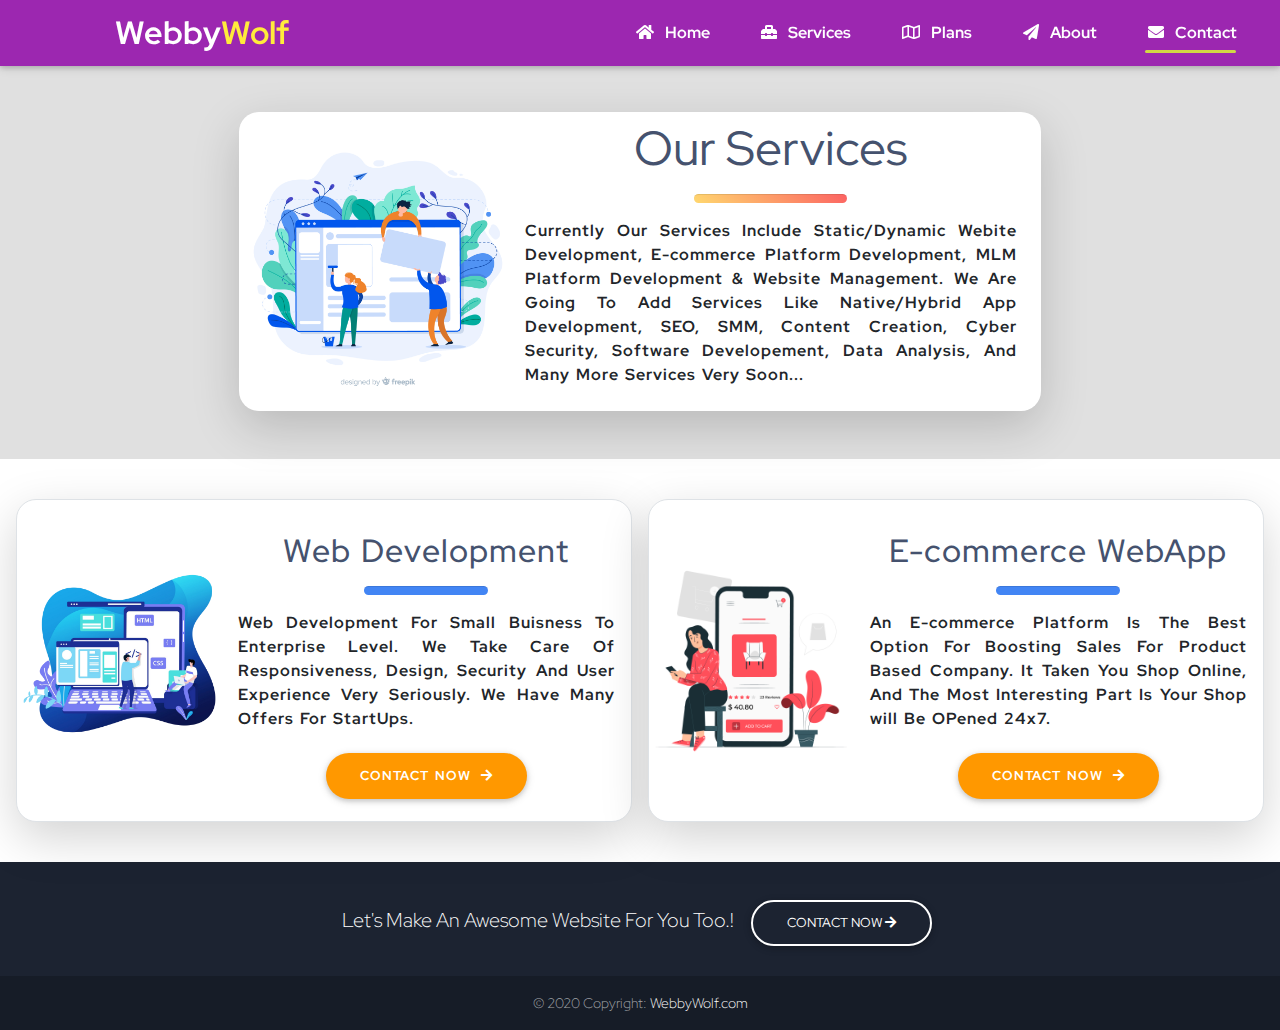
<file: services.html>
<!DOCTYPE html>
<html lang="en">

<head>
    <meta charset="UTF-8">
    <meta name="viewport" content="width=device-width, initial-scale=1.0">
    <title>Our Services - Web Development And Other Services</title>
    <link rel="shortcut icon" href="media/favicon.png" type="image/x-icon">
    <link rel="stylesheet" href="https://use.fontawesome.com/releases/v5.11.2/css/all.css">
    <link href="https://fonts.googleapis.com/css?family=Red+Hat+Display:400,400i,500,500i,700,700i,900,900i"
        rel="stylesheet">
    <link rel="stylesheet" href="src/css/bootstrap.min.css">
    <link rel="stylesheet" href="src/css/mdb.min.css">
    <link rel="stylesheet" href="src/css/style.css">
</head>

<body>

    <!--Navbar -->
    <nav class="navbar navbar-expand-lg navbar-dark purple justify-content-sm-start fixed-top px-1 py-1">
        <div class="container-fluid">
            <button class="navbar-toggler" type="button">
                <span class="navbar-toggler-icon"></span>
            </button>
            <a class="navbar-brand font-weight-bold pl-xl-5 col px-0 mx-0 ml-lg-5 text-white" href="/index"
                style="font-size: 32px;">Webby<span class="yellow-text">Wolf</span>
            </a>

            <div class="collapse navbar-collapse purple p-3 p-lg-0 mt-5 mt-lg-0 d-flex flex-column flex-lg-row flex-xl-row justify-content-lg-end mobileMenu"
                id="navbarSupportedContent">
                <ul class="navbar-nav font-weight-bold align-self-stretch h-100 py-3 py-lg-0">
                    <li class="nav-item">
                        <a class="nav-link px-4 px-xl-4 rounded-pill" href="/index">
                            <i class="fa fa-home pr-2" aria-hidden="true"></i>
                            Home</a>
                    </li>
                    <li class="nav-item">
                        <a class="nav-link px-4 px-xl-4 rounded-pill" href="/services">
                            <i class="fas fa-toolbox pr-2" aria-hidden="true"></i>
                            Services</a>
                    </li>
                    <li class="nav-item">
                        <a class="nav-link px-4 px-xl-4 rounded-pill" href="/plans">
                            <i class="far fa-map pr-2" aria-hidden="true"></i>
                            Plans</a>
                    </li>
                    <li class="nav-item">
                        <a class="nav-link px-4 px-xl-4 rounded-pill" href="/about">
                            <i class="fas fa-paper-plane pr-2" aria-hidden="true"></i>
                            About</a>
                    </li>
                    <li class="nav-item active">
                        <a class="nav-link px-4 px-xl-4 rounded-pill" href="/contact">
                            <i class="fas fa-envelope pr-2" aria-hidden="true"></i>
                            Contact <span class="sr-only">(current)</span></a>
                    </li>
                </ul>
            </div>
        </div>
    </nav>
    <div class="overlay"></div>


    <!-- Page Content -->
    <section class="container-fluid px-0 pt-5 mt-3 services-page">
        <div class="bg-light col-12">
            <div class="plans-header px-0 px-lg-3 col-12 mx-0 pb-5 pt-4 pt-lg-5 col-12 col-lg-10 col-xl-8 mx-auto">
                <div
                    class="bg-white shadow-lg border-rounded row no-gutters align-items-center flex-lg-row-reverse py-4 px-2 py-md-2">
                    <div class="col-12 col-md-8 px-3">
                        <h1 class="font-weight-bolder text-center mdb-color-text bold-heading display-5">
                            Our Services
                        </h1>
                        <hr class="col-3 py-1 rounded-pill mx-auto peach-gradient">
                        <p class="font-weight-bold better-text text-justify">
                            Currently Our Services Include Static/Dynamic Webite Development, E-commerce Platform
                            Development, MLM Platform Development & Website Management. We Are Going To Add Services
                            Like Native/Hybrid App Development, SEO, SMM, Content Creation, Cyber Security, Software
                            Developement, Data Analysis, And Many More Services Very Soon...
                        </p>
                    </div>
                    <div class="col-9 col-md-4 mx-auto m-0 p-0">
                        <img src="media/website-development.jpg" alt="" class="img-fluid">
                    </div>
                </div>
            </div>
        </div>
        <div class="row no-gutters m-0 px-2 py-4">
            <div class="col-12 px-2 col-lg-10 mx-auto col-xl-6">
                <div class="bg-white shadow-lg border py-3 my-3 mx-0 border-rounded row no-gutters align-items-center">
                    <div class="col-8 col-md-4 mx-auto">
                        <img src="media/web_development.png" alt="" class="img-fluid">
                    </div>
                    <div class="col-12 col-md-8 text-center better-text px-3 pt-3">
                        <h2 class="h2 mdb-color-text bold-heading">
                            Web Development
                        </h2>
                        <hr class="py-1 col-3 mx-auto rounded-pill bg-primary">
                        <p class="font-weight-bold text-justify">
                            Web Development For Small Buisness To Enterprise Level. We Take Care Of Responsiveness,
                            Design, Security And User Experience Very Seriously. We Have Many Offers For StartUps.
                        </p>
                        <a href="/contact" class="btn orange text-white font-weight-bold rounded-pill">
                            Contact Now
                            <i class="fa fa-arrow-right pl-1" aria-hidden="true"></i>
                        </a>
                    </div>
                </div>
            </div>
            <div class="col-12 px-2 col-lg-10 mx-auto col-xl-6">
                <div class="bg-white shadow-lg border py-3 my-3 mx-0 border-rounded row no-gutters align-items-center">
                    <div class="col-8 col-md-4 mx-auto">
                        <img src="media/ecommerce-img.jpg" alt="" class="img-fluid">
                    </div>
                    <div class="col-12 col-md-8 text-center better-text px-3 pt-3">
                        <h2 class="h2 mdb-color-text bold-heading">
                            E-commerce WebApp
                        </h2>
                        <hr class="py-1 col-3 mx-auto rounded-pill bg-primary">
                        <p class="font-weight-bold text-justify">
                            An E-commerce Platform Is The Best Option For Boosting Sales For Product Based Company. It
                            Taken You Shop Online, And The Most Interesting Part Is Your Shop will Be OPened 24x7.
                        </p>
                        <a href="/contact" class="btn orange text-white font-weight-bold rounded-pill">
                            Contact Now
                            <i class="fa fa-arrow-right pl-1" aria-hidden="true"></i>
                        </a>
                    </div>
                </div>
            </div>
        </div>
    </section>
    <!-- Page Content -->



    <!-- Footer-->
    <footer class="page-footer font-small unique-color-dark pt-4">

        <!-- Footer Elements -->
        <div class="container">

            <!-- Call to action -->
            <ul class="list-unstyled list-inline text-center py-2">
                <li class="list-inline-item">
                    <h5 class="mb-1">Let's Make An Awesome Website For You Too.!</h5>
                </li>
                <li class="list-inline-item">
                    <a href="/contact" class="btn btn-outline-white rounded-pill">
                        Contact Now
                        <i class="fa fa-arrow-right" aria-hidden="true"></i>
                    </a>
                </li>
            </ul>
            <!-- Call to action -->

        </div>
        <!-- Footer Elements -->

        <!-- Copyright -->
        <div class="footer-copyright text-center py-3">© 2020 Copyright:
            <a href="https://webbywolf.github.io/"> WebbyWolf.com</a>
        </div>
        <!-- Copyright -->

    </footer>
    <!-- Footer-->


    <script src="src/js/jquery.min.js"></script>
    <script src="src/js/popper.min.js"></script>
    <script src="src/js/bootstrap.min.js"></script>
    <script src="src/js/mdb.min.js"></script>
    <script src="src/js/script.js"></script>
</body>

</html>
</file>
<file: src/css/style.css>
* {
    padding: 0;
    margin: 0;
    box-sizing: border-box;
    user-select: none;
    -webkit-user-select: none;
    font-family: 'Red Hat Display';
}
html {
    scroll-behavior: smooth;
}
.no-padding {
    padding: 0 !important;
    margin: 0 !important;
}
.border-rounded {
    border-radius: 20px !important;
}
.better-text {
    letter-spacing: 1px;
    word-spacing: 2px;
}

/* blog */
.need-of-website-blog p {
    font-size: 20px !important;
}
.need-of-website-blog h2 {
    font-weight: 600 !important;
    font-size: 2.5rem !important;
}
/* blog */

/* home page */
.home-page .top-header{
    background: linear-gradient(90deg, #3F2B96 0%, #A8C0FF 100%);
    min-height:100%;
    padding-bottom: 50px !important;
    border-bottom-right-radius: 110vh 100px ;
    border-bottom-left-radius: 110vh 100px ;
}
.home-page .intro-text h1 {
    font-weight: 900;
    font-family: 'Red Hat Display',sans-serif;
}
.home-page .intro-form h2 {
    font-weight: 600;
    font-family: 'Red Hat Display',sans-serif;
}
.home-page .intro-form a {
    font-weight: 600;
    font-family: 'Red Hat Display',sans-serif;
}
.home-page .intro-text p {
    font-weight: 600;
    letter-spacing: 1px;
    word-spacing: 2px;
    font-family: 'Red Hat Display';
}
/* home page */


/* Top Features */
.top-features .feature-card {
    max-height: 480px;
}
/* Top Features */



/* actions */
.actions p {
    font-weight: 500;
}
.actions a {
    font-weight: 600;
}
/* actions */


/* For Mobile */
@media (max-width: 450px) {
    /* home page */
    .home-page .intro-text h1 {
        font-size: 2rem;
    }
    .home-page .intro-text p {
        font-size: 0.8rem;
    }
    /* home page */
}


@media (max-width: 992px) {
    .mobileMenu {
      -webkit-transform: translateX(-100%);
              transform: translateX(-100%);
      position: fixed;
      top: 15px;
      bottom: 0;
      margin: auto;
      left: 0;
      width: 250px;
      -webkit-transition: all ease 0.25s;
      transition: all ease 0.25s;
    }
    .mobileMenu.open {
      -webkit-transform: translateX(0%);
              transform: translateX(0%);
    }
    .mobileMenu .navbar-nav {
      overflow-y: auto;
    }
    .overlay {
      position: fixed;
      top: 0;
      bottom: 0;
      left: 0;
      right: 0;
      margin: auto;
      background-color: rgba(0, 0, 0, 0.5);
      display: none;
    }
    .overlay.open {
      display: block;
      z-index: 1029;
    }
    /* blog */
    .need-of-website-blog p {
        font-size: 18px !important;
    }
    .need-of-website-blog h2 {
        font-size: 1.8rem !important;
    }
    /* blog */
  }
  /*# sourceMappingURL=style.css.map */



  
/* When navbar expands */
@media screen and (min-width: 995px){
    .navbar .nav-link {
        border-radius: 0 !important;
    }
    .navbar .active .nav-link{
        background: none !important;
        border-radius: 0 !important;
    }
    .nav-link:hover {
        opacity: 1;
      }
    .navbar .active .nav-link::before{
        transition: 300ms;
        height: 3px;
        border-radius: 5px;
        transform: scaleX(1);
        content: "";
        position: absolute;
        background-color: #d1d646;
    }
    .nav-link::before {
        transition: 300ms;
        height: 3px;
        width: 65%;
        transform: scaleX(0);
        transform-origin: bottom left;
        border-radius: 5px;
        content: "";
        position: absolute;
        background-color: #d1d646;
    }
      
    .nav-link::before {
        bottom: 0px;
    }
      
    .nav-link:hover::before {
        transform: scaleX(1);
        transform-origin: bottom right;
    }

}
</file>
